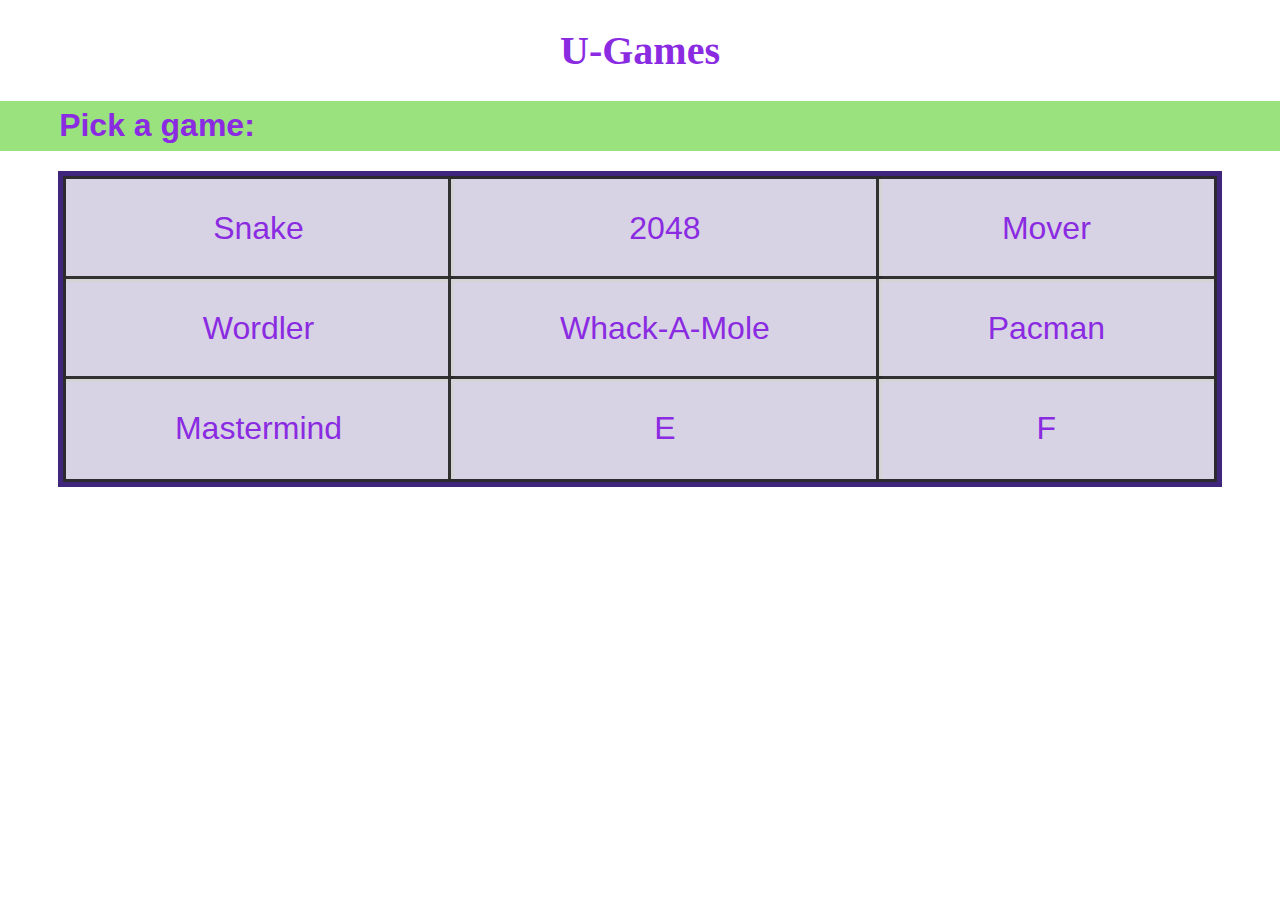
<file: index.html>
<!DOCTYPE html>
<html lang="en">
<head>
    <meta charset="UTF-8">
    <meta http-equiv="X-UA-Compatible" content="IE=edge">
    <meta name="viewport" content="width=device-width, initial-scale=1.0">
    <title>UGames</title>
    <link rel="stylesheet" href="./CSS/styles.css">
</head>
<body>
    <center><div><h1>U-Games</h1></div></center>
    <div class="text1"><p>
        Pick a game:
    </p></div>

    <div class="grid-container">
        <div class="grid-item"><a class="btn" href="snake.html">Snake</a></div>
        <div class="grid-item"><a class="btn" href="2048 Game/index.html">2048</a></div>
        <div class="grid-item"><a class="btn" href="mover.html">Mover</a></div>
        <div class="grid-item"><a class="btn" href="wordle.html">Wordler</a></div>
        <div class="grid-item"><a class="btn" href="WhackAMole/WhackAMole.html">Whack-A-Mole</a></div>
        <div class="grid-item"><a class="btn" href="Pacman/index.html">Pacman</a></div>
        <div class="grid-item"><a class="btn" href="mastermind.html">Mastermind</a></div>
        <div class="grid-item"><a class="btn" href="mover.html">E</a></div>
        <div class="grid-item"><a class="btn" href="mover.html">F</a></div>
      </div>
      
</body>
</html>
</file>
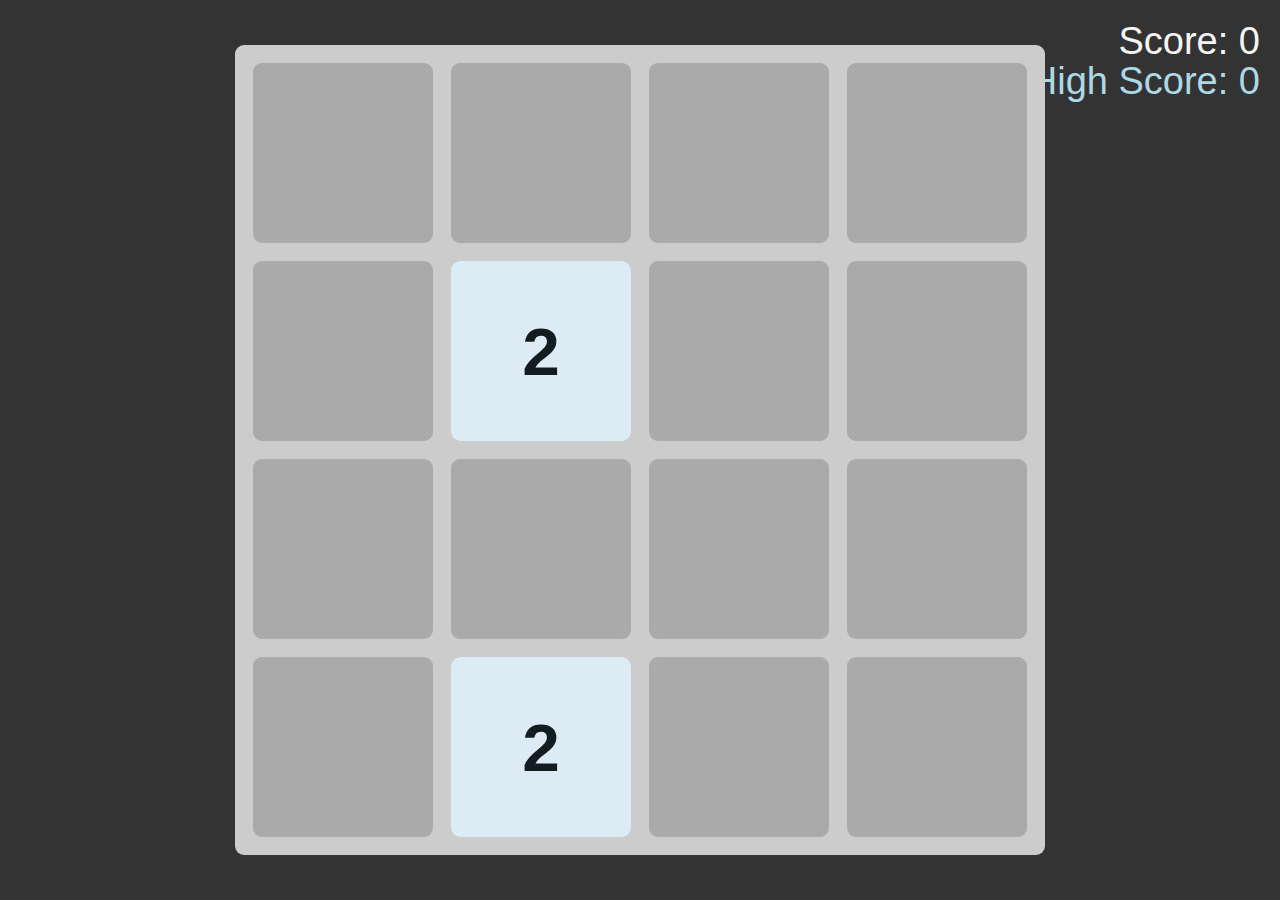
<file: 2048 Game/index.html>
<!DOCTYPE html>
<html lang="en">
<head>
    <meta charset="UTF-8">
    <meta http-equiv="X-UA-Compatible" content="IE=edge">
    <meta name="viewport" content="width=device-width, initial-scale=1.0">
    <title>Document</title>
    <link rel="stylesheet" href="styles.css">
    <script src="script.js" type="module"></script>
</head>
<body>
    <div id="scoreboard" style="position: absolute; top: 20px; right: 20px; font-size: 38px; color: whitesmoke;">
        Score: <span id="score">0</span>
    </div>
    <div id="high-score-board" style="position: absolute; top: 60px; right: 20px; font-size: 38px; color: lightblue;">
        High Score: <span id="high-score">0</span>
    </div>
    <div id="game-board"></div>
</body>
</html>
</file>
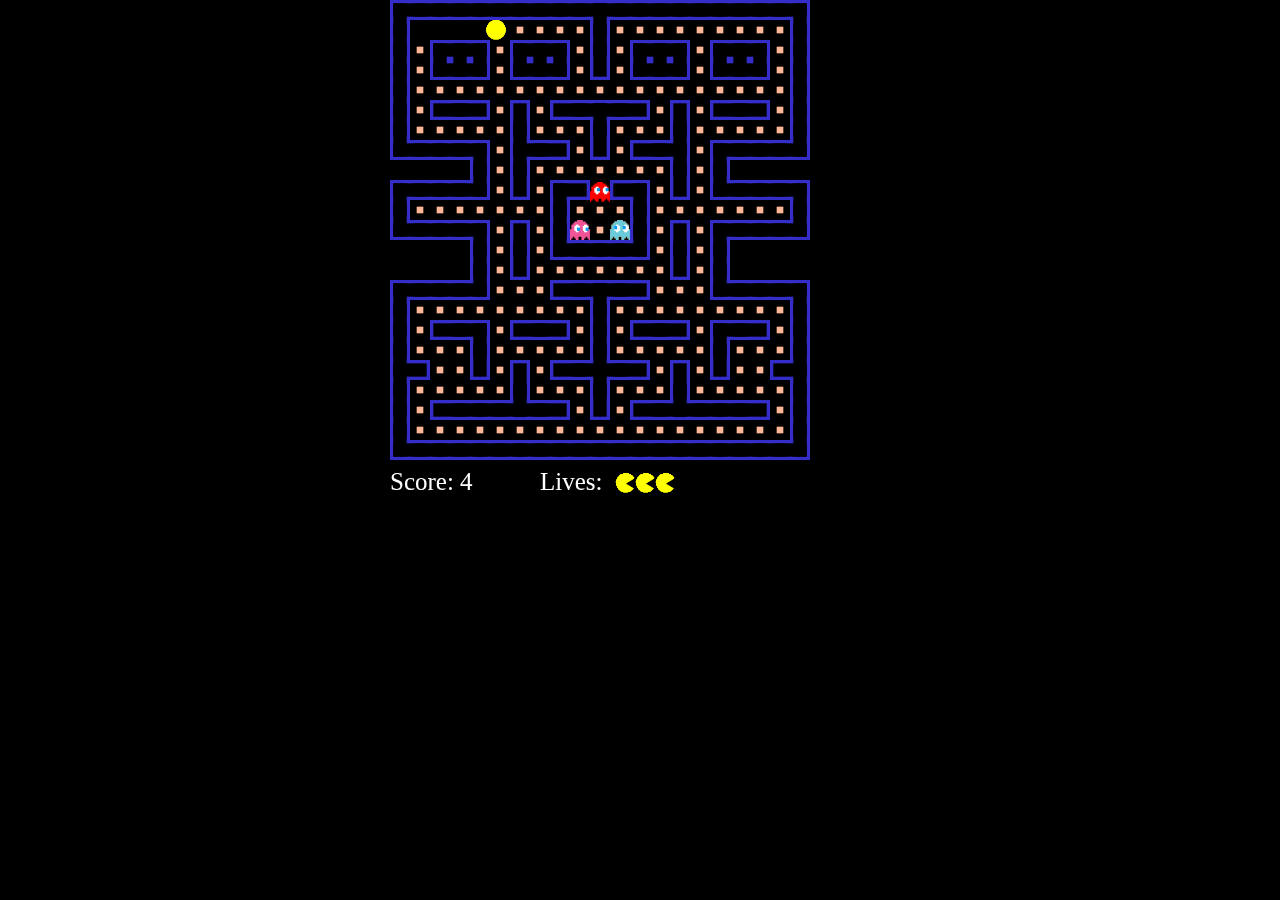
<file: Pacman/index.html>
<!DOCTYPE html>
<html lang="en">

<head>
    <meta charset="UTF-8">
    <meta http-equiv="X-UA-Compatible" content="IE=edge">
    <meta name="viewport" content="width=device-width, initial-scale=1.0">
    <title>Pacman</title>
</head>

<body style="text-align:center; margin: 0px; background-color: black; overflow-y: hidden; overflow-x: hidden;">
    
    <canvas id="canvas" width="500" height="500" ></canvas>

    <div style="display:none;">
        <img id="animation" src="animations.gif" width="140" height="20">
        <img id="ghosts" src="ghost.png" width="140" height="20">
    </div>
    <script src="ghost.js"></script>
    <script src="pacman.js"></script>
    <script src="game.js"></script>
</body>

</html>
</file>
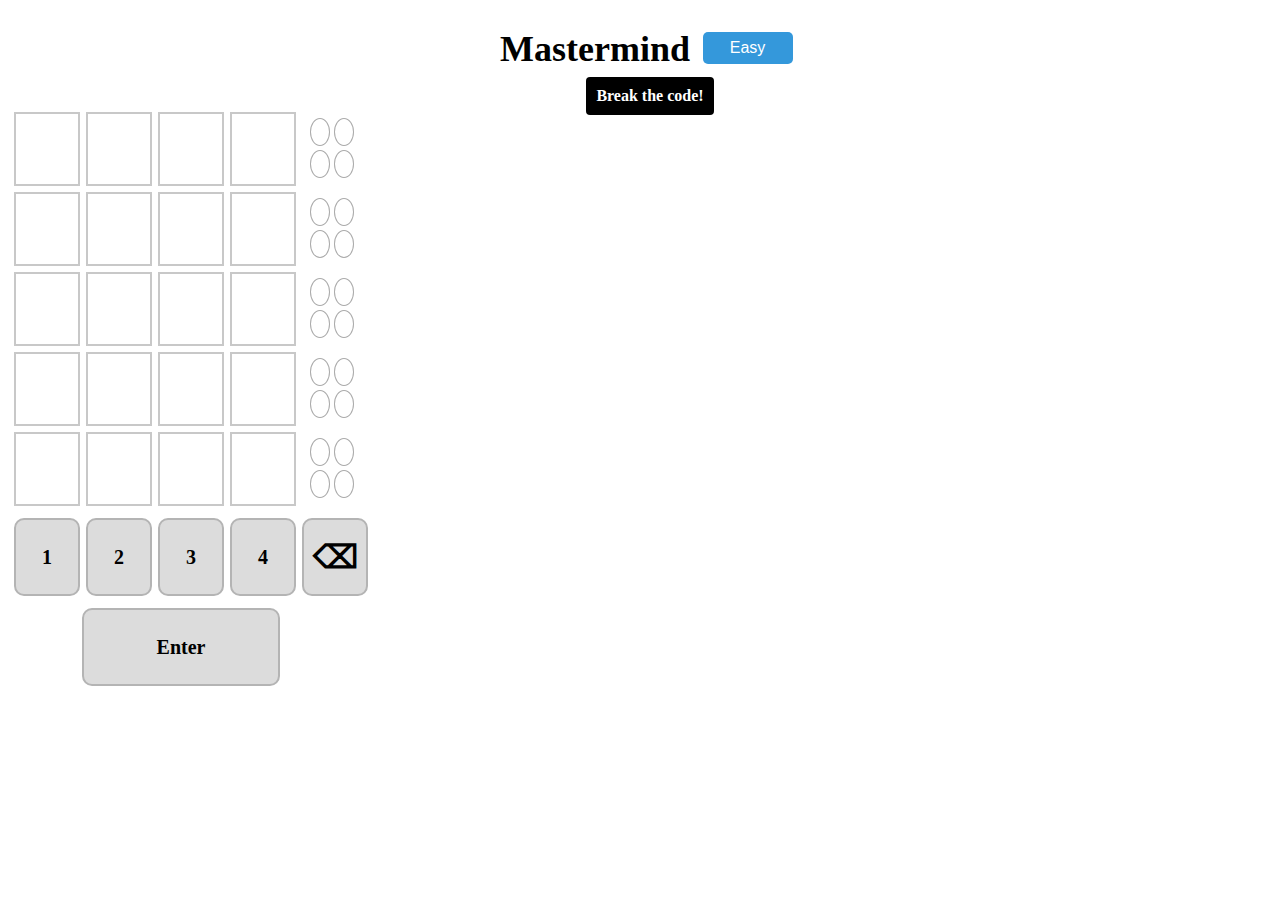
<file: mastermind.html>
<!DOCTYPE html>
<html lang="en">
<head>
    <meta charset="UTF-8">
    <meta name="viewport" content="width=device-width, initial-scale=1.0">
    <title>Mastermind</title>
    <link href="https://cdn.jsdelivr.net/npm/bootstrap@5.1.3/dist/css/bootstrap.min.css" rel="stylesheet" integrity="sha384-1BmE4kWBq78iYhFldvKuhfTAU6auU8tT94WrHftjDbrCEXSU1oBoqyl2QvZ6jIW3" crossorigin="anonymous">
</head>

<script>
    let gameOver = false;
    let currentGuessNum = 1;
    let currentSquare = 1;
    let currentEntry = "";
    let codeLength = 4;
    let numGuesses = 5;
    var difficulty = 0; //Default is Easy, 1=Medium, 2=Hard

    setWinCode();

    //Respond to physical keyboard key press
    function wordle() {
        document.onkeydown = function (e) {
            e = e || window.event;
            // console.log("FROM PHYSICAL KEYBOARD: " + e.keyCode);
            registerKeyPress(e.keyCode);
        };
        
        // var currentTile = document.getElementById("pegs1-1");
        // currentTile.style.backgroundColor = "red";
        // currentTile = document.getElementById("pegs1-2");
        // currentTile.style.backgroundColor = "yellow";
        // currentTile = document.getElementById("pegs1-3");
        // currentTile.style.backgroundColor = "green";
        // currentTile = document.getElementById("pegs1-4");
        // currentTile.style.backgroundColor = "blue";

        var message = "Break the code!";
        showPopup(message, 'black');
        // var popup = document.getElementById("myPopup");
        // popup.style.visibility = 'visible';
    }

    //Respond to virtual keyboard key press
    function keyboard(input) {
        var keyValue = input;
        if(input == 'enter') keyValue = 13;
        else if(input == 'delete') keyValue = 8;
        // else keyValue = input.charCodeAt(0)-32;

        // console.log("FROM VIRTUAL KEYBOARD: " + letter + " " + keyValue);
        registerKeyPress(keyValue);
    }

    //React to a key press (physical or virtual)
    function registerKeyPress(keyNum) {
        console.log("PROCESSING KEY: " + keyNum + " is game over: " + gameOver);
        //Enter a letter
        if(!gameOver) {
            if(keyNum >= 49 && keyNum <= 52) {
                // hidepopup();
                addNumberToCurrentGuess(keyNum);
                deactivateLevelDropDown();
            }
            //Remove a number
            if(keyNum == 8) {
                deleteLastNumber();
            }
            //Submit code guess
            if(keyNum == 13) {
                if(currentEntry.length == codeLength)
                    submitCurrentGuess();
                else {
                    var message = "Not a valid guess";
                    showPopup(message, 'red');
                    console.log("NOT VALID: " + currentEntry);
                }
                // else {
                //     var message = "Not enough numbers";
                //     // document.getElementById("alert").innerHTML = "Not enough numbers " + winCode;
                //     showPopup(message, 'red');
                //     console.log("NOT ENOUGH NUMBERS");
                // }
            }
        }
        else {
            // document.getElementById("alert").innerHTML = "REPLAY";
            if(keyNum == 13)  //187 is the old replay value using the + character
                resetGame();
        }
    }

    function setWinCode() {
        if(difficulty == 0)
            setWinCode_Easy();
        if(difficulty == 1)
            setWinCode_Medium();
        if(difficulty == 2)
            setWinCode_Hard();
    }

    //Easy level uses only the numbers 1,2,3,4 with NO repeats
    function setWinCode_Easy() {
        var codeNums = ['1','2','3','4'];
        /* Randomize array in-place using Durstenfeld shuffle algorithm */
        for (var i = codeNums.length - 1; i > 0; i--) {
            var j = Math.floor(Math.random() * (i + 1));
            var temp = codeNums[i];
            codeNums[i] = codeNums[j];
            codeNums[j] = temp;
        }

        winCode = codeNums.join('');
        console.log("winCode_Easy = " + winCode);
    }

    //Medium level can have repeated digits, but only 3
    function setWinCode_Medium() {
        winCode = "";
        var count = 0;
        while(winCode.length < 4 && count < 100) {
            count++;
            var num = Math.floor(Math.random()*codeLength) + 1;
            if(!winCodeAlreadyHasTwoOfThese(num))
                winCode += num;
            // console.log("num = " + num + " winCode = " + winCode);
        }
        console.log("winCode_Medium = " + winCode);
    }

    //Hard level can be any possible combination of the numbers 1,2,3,4 with any number of repeats
    function setWinCode_Hard() {
        winCode = "";
        for(var i=0; i < codeLength; i++) {
            var num = Math.floor(Math.random()*codeLength) + 1;
            winCode += num;
        }
        console.log("winCode_Hard = " + winCode);
    }

    function winCodeAlreadyHasTwoOfThese(num) {
        var count = 0;
        for(var i = 0; i < winCode.length; i++)
            if(Number(winCode.substring(i, i+1)) == num)
                count++;
        console.log("Check for two: " + winCode + " " + count);
        return count >= 2;
    }

    function setCurrentSquareValueBasedOnOpenSquares() {
        //THIS NEW WAY ALLOWS FOR THE FACT THAT SOME SQUARE CAN BE EMPTY IN THE MIDDLE OF THE CURRENT GUESS
        if(document.getElementById(currentGuessNum + "-1").innerHTML == "")
            currentSquare = 1;
        else if(document.getElementById(currentGuessNum + "-2").innerHTML == "")
            currentSquare = 2;
        else if(document.getElementById(currentGuessNum + "-3").innerHTML == "")
            currentSquare = 3;
        else if(document.getElementById(currentGuessNum + "-4").innerHTML == "")
            currentSquare = 4;
    }
    
    function addNumberToCurrentGuess(keyNum) {
        // document.getElementById("alert").innerHTML = "";
        hidePopup();
        var currentSlot = document.getElementById(currentGuessNum + "-" + currentSquare);
        
        if(currentSlot.innerHTML == "") {
            currentSlot.innerHTML = String.fromCharCode(keyNum);
            currentSlot.style.borderColor = "#565758";
            currentSlot.style.color = "#aaa";
            setCurrentEntryValueFromTileCurrentRowValues()
            console.log("ADDING: " + String.fromCharCode(keyNum) + " currentEntry = " + currentEntry);
        }

        setCurrentSquareValueBasedOnOpenSquares();
    }

    // This function is called when a square is pressed to update the value by pressing on the tiles themselves
    function setNextNumberOnTile(tileId) {
       var row = tileId.substring(0, 1);
       if(row == currentGuessNum) {
           hidePopup();
           deactivateLevelDropDown();

           var currentTile = document.getElementById(tileId);
           currentTile.style.borderColor = "#565758";
           currentTile.style.color = "#aaa";
           var currentNumOnTile = currentTile.innerHTML;
           if(currentNumOnTile == "")
               currentTile.innerHTML = "1";
           else {
               var currentNum = Number(currentNumOnTile);
               currentNum++;
               if(currentNum > 4) {
                   currentTile.innerHTML = "";
                   currentTile.style.borderColor = "rgb(200,200,200)";
               }
               else
                   currentTile.innerHTML = currentNum;
           }
           setCurrentEntryValueFromTileCurrentRowValues();
           setCurrentSquareValueBasedOnOpenSquares();
       }
   }

    function deleteLastNumber() {
        hidePopup();
        //THIS NEW WAY ALLOWS FOR THE FACT THAT SOME SQUARE CAN BE EMPTY IN THE MIDDLE OF THE CURRENT GUESS
        var deleteWasMade = false;
        if(document.getElementById(currentGuessNum + "-4").innerHTML != "") {
            document.getElementById(currentGuessNum + "-4").innerHTML = "";
            document.getElementById(currentGuessNum + "-4").style.borderColor = "rgb(200, 200, 200)";
            deleteWasMade = true;
        }
        else if(document.getElementById(currentGuessNum + "-3").innerHTML != "") {
            document.getElementById(currentGuessNum + "-3").innerHTML = "";
            document.getElementById(currentGuessNum + "-3").style.borderColor = "rgb(200, 200, 200)";
            deleteWasMade = true;
        }
        else if(document.getElementById(currentGuessNum + "-2").innerHTML != "") {
            document.getElementById(currentGuessNum + "-2").innerHTML = "";
            document.getElementById(currentGuessNum + "-2").style.borderColor = "rgb(200, 200, 200)";
            deleteWasMade = true;
        }
        else if(document.getElementById(currentGuessNum + "-1").innerHTML != "") {
            document.getElementById(currentGuessNum + "-1").innerHTML = "";
            document.getElementById(currentGuessNum + "-1").style.borderColor = "rgb(200, 200, 200)";
            deleteWasMade = true;
        }
        if(deleteWasMade)
            currentEntry = currentEntry.slice(0, -1);
        
        setCurrentSquareValueBasedOnOpenSquares();
    }

    //precondition: currentEntry.length == codeLength
    function submitCurrentGuess() {
        // document.getElementById("alert").innerHTML = "";
        updateTileColors(currentEntry, currentGuessNum);
        updatePegColors(currentEntry, currentGuessNum);
        //updateKeyboardColors();
        console.log("SUBMITTING GUESS");
        //check for game over
        checkWin();
        checkLose();
        if(!gameOver) {
            //prepare for next word
            currentGuessNum++;
            currentSquare = 1;
            currentEntry = "";
        }
    }

    function isValidGuess() {
        return true;
    }
    
    function checkWin() {
        if(currentEntry == winCode) {
            var message = "Excellent!"
            if(currentGuessNum == 1) message = "Genius!";
            else if(currentGuessNum == 2) message = "Magnificent!";
            else if(currentGuessNum == 3) message = "Impressive!";
            else if(currentGuessNum == 4) message = "Splendid!";
            else if(currentGuessNum == 5) message = "Great!";
            else message = "Phew!";
            // document.getElementById("alert").innerHTML = '+ to play again';
            gameOver = true;
            showPlayAgainButton();
            setWinColors();
            showPopup(message, 'green');
        }
    }

    function checkLose() {
        if(!gameOver && currentGuessNum >= numGuesses) {
            // var message = "You lose! The number was <em>" + winCode + "</em>";
            var message = "The code was: " + winCode;
            gameOver = true;
            showPlayAgainButton();
            setLoseColors();
            showPopup(message, 'red');
        }
    }
    
    function updateTileColors(currentEntry, currentGuessNum) {
        for(var i = 1; i <= 4; i++) {

            var currentTile = document.getElementById(currentGuessNum + "-" + i);

            //Assign default colors
            // var fillColor = "white";
            var borderColor = "black";
            var textColor = "black";
            
            //Paint the identified colors
            // currentTile.style.backgroundColor = fillColor;
            currentTile.style.borderColor = borderColor;
            currentTile.style.color = textColor;
        }
    }

    function setWinColors() {
        for(var i = 1; i <= 4; i++) {

            var currentTile = document.getElementById(currentGuessNum + "-" + i);

            //Assign default colors
            var fillColor = "green";
            var borderColor = "#aaa";
            var textColor = "white";
            
            //Paint the identified colors
            currentTile.style.backgroundColor = fillColor;
            currentTile.style.borderColor = borderColor;
            currentTile.style.color = textColor;
        }
    }

    function setLoseColors() {
        for(var i = 1; i <= 4; i++) {

            var currentTile = document.getElementById(currentGuessNum + "-" + i);

            //Assign default colors
            var fillColor = "red";
            var borderColor = "#aaa";
            var textColor = "white";
            
            //Paint the identified colors
            currentTile.style.backgroundColor = fillColor;
            currentTile.style.borderColor = borderColor;
            currentTile.style.color = textColor;
        }
    }

    function updatePegColors(currentEntry, currentGuessNum) {
        var colorCodes = getGuessAsColorCodes(currentEntry);
        console.log("USING CODE FOR PEGS: " + colorCodes);
        for(var i = 0; i < colorCodes.length; i++) {
            var currentSquare = colorCodes.substring(i, i+1);
            var currentTile = document.getElementById("pegs" + currentGuessNum + "-" + (i+1));

            //Assign default colors
            var fillColor = "#fff";
            var borderColor = "#aaa";

            //Determine peg colora
            if(currentSquare == 'A') { //correct location
                fillColor = "green";
            }
            else if(currentSquare == 'B') { //right number, wrong location
                fillColor = "red";
            }

            //Paint the identified colors
            currentTile.style.backgroundColor = fillColor;
            // currentTile.style.border = borderColor;
        }
    }
    
    function getGuessAsColorCodes(guess)
    {
      var win = winCode;
      //Identify GREEN locations with "*"
      for(var i=0; i < guess.length; i++)
         if(guess.charAt(i) == win.charAt(i)) {
            guess = guess.substring(0, i) + "A" + guess.substring(i+1);
            win = win.substring(0, i) + "A" + win.substring(i+1);
         }
      
      //Identify GOLD locations with "+"
      for(var i=0; i < guess.length; i++) {
         if(guess.charAt(i) != 'A') {// && guess.charAt(i) != '+') {
            var index = win.indexOf(guess.charAt(i));
            if(index >= 0) {
               guess = guess.substring(0, i) + "B" + guess.substring(i+1);            
               win = win.substring(0, index) + "B" + win.substring(index+1);
            }
         }
      }
      
      var codeForPegs = "";
      for(var i = 0; i < guess.length; i++)
        if(guess.charAt(i) == 'A' || guess.charAt(i) == 'B')
            codeForPegs += guess.charAt(i);
      
      var sorted = codeForPegs.split('').sort().join('');
      
      console.log("CURRENT VALUES: " + guess + " " + win + " " + codeForPegs + " " + sorted);
      
      return sorted;   
   }

   function showPlayAgainButton() {
       var enterButton = document.getElementById("enter-key");
       enterButton.innerHTML = "Play Again";
       enterButton.style.backgroundColor = "#3498DB"
       enterButton.style.color = "#fff"
   }

   function showEnterButton() {
       var enterButton = document.getElementById("enter-key");
       enterButton.innerHTML = "Enter";
       enterButton.style.backgroundColor = "rgb(220, 220, 220)";
       enterButton.style.color = "#000";
   }

   function setCurrentEntryValueFromTileCurrentRowValues() {
       var firstTileNum = document.getElementById(currentGuessNum + "-1").innerHTML;
       var secondTileNum = document.getElementById(currentGuessNum + "-2").innerHTML;
       var thirdTileNum = document.getElementById(currentGuessNum + "-3").innerHTML;
       var fourthTileNum = document.getElementById(currentGuessNum + "-4").innerHTML;
       currentEntry = firstTileNum + secondTileNum + thirdTileNum + fourthTileNum;
       console.log("ENTRY AFTER PRESS IS: " + currentEntry);
   }

   function resetGame()
   {
        gameOver = false;
        // random = Math.round(Math.random()*(words.length-1));
        // winCode = words[random].toUpperCase();
        setWinCode();
        currentGuessNum = 1;
        currentSquare = 1;
        currentEntry = "";

        // hidePopup();
        // document.getElementById("alert").innerHTML = "Welcome to Mastermind";

        //Assign default colors
        // var fillColor = "#fff";
        var fillColor = "white";
        var borderColor = "rgb(200,200,200)";
        var textColor = "black";

        //reset the board tiles
        for(var r = 1; r <= numGuesses; r++) {
            for(var c = 1; c <= codeLength; c++) {

                var currentTile = document.getElementById(r + "-" + c);
                
                //Paint the identified colors
                currentTile.innerHTML = "";
                currentTile.style.backgroundColor = fillColor;
                currentTile.style.borderStyle = "solid";
                currentTile.style.borderWidth = "2px";
                currentTile.style.borderColor = borderColor;
                currentTile.style.color = textColor;
            }
            for(var peg = 1; peg <= 4; peg++) {
                var currentPeg = document.getElementById("pegs" + r + "-" + peg);
                currentPeg.style.backgroundColor = "#fff";
            }
        }

        //reset keyboard colors
        var keys = document.getElementsByClassName("letters");

        for(var i=0; i< keys.length; i++){
            keys[i].style.color = "black";
            keys[i].style.backgroundColor = "rgb(220,220,220)";
            keys[i].style.borderColor = "rgb(220,220,220)";
        }

       showEnterButton();

       activateLevelDropDown();

       var message = "Break the code!";
       showPopup(message, 'black');
    }

    function activateLevelDropDown() {
        document.getElementById("levelButton").disabled = false;
        document.getElementById("levelButton").style.backgroundColor = "#3498DB";
    }
    
    function deactivateLevelDropDown() {
        document.getElementById("levelButton").disabled = true;
        document.getElementById("levelButton").style.backgroundColor = "#aaa";
    }

    /* When the user clicks on the button,
    toggle between hiding and showing the dropdown content */
    function levelSelection() {
        console.log("LEVEL SELECTION");
        document.getElementById("myDropdown").classList.toggle("show");
    }

    // Close the dropdown menu if the user clicks outside of it
    window.onclick = function(event) {
        if (!event.target.matches('.dropbtn')) {
            var dropdown = document.getElementById("myDropdown");
            if (dropdown.classList.contains('show'))
                dropdown.classList.remove('show');
        }
    }

    function setLevelToEasy() {
        document.getElementById("levelButton").innerHTML = "Easy";
        difficulty = 0;
        setWinCode();
    }

    function setLevelToMedium() {
        document.getElementById("levelButton").innerHTML = "Medium";
        difficulty = 1;
        setWinCode();
    }

    function setLevelToHard() {
        document.getElementById("levelButton").innerHTML = "Hard";
        difficulty = 2;
        setWinCode();
    }

    function showPopup(message, color) {
        var popup = document.getElementById("myPopup");
        popup.innerHTML = message;
        popup.style.visibility = 'visible';
        popup.style.backgroundColor = color;
        // popup.classList.toggle('show'); explore a fade
    }

    function hidePopup() {
        var popup = document.getElementById("myPopup");
        popup.innerHTML = "";
        popup.style.visibility = 'hidden';
    }

</script>

<body onload="wordle()">

    <div class="title-container">
        <h1 id="title">Mastermind</h1>
        
        
        <div class="dropdown">
            <button onclick="levelSelection()" class="dropbtn" id="levelButton">Easy</button>
            <div id="myDropdown" class="dropdown-content">
                <a onclick="setLevelToEasy()">Easy</a>
                <a onclick="setLevelToMedium()">Medium</a>
                <a onclick="setLevelToHard()">Hard</a>
            </div>
        </div>

    </div>


    <div class="center popup">
        <div class="popuptext" id="myPopup">Mastermind!</div>
    </div>

    <div class="container d-flex justify-content-center mt-3">
        <table>
            <tr>
                <td id="1-1" onclick="setNextNumberOnTile('1-1')"></td>
                <td id="1-2" onclick="setNextNumberOnTile('1-2')"></td>
                <td id="1-3" onclick="setNextNumberOnTile('1-3')"></td>
                <td id="1-4" onclick="setNextNumberOnTile('1-4')"></td>
                <td id="pegbox"
                    <div class="peg-container">
                        <div class="peg" id="pegs1-1"></div>
                        <div class="peg" id="pegs1-2"></div>
                        <div class="peg" id="pegs1-3"></div>
                        <div class="peg" id="pegs1-4"></div>
                    </div>
                </td>
            </tr>
            <tr class="m-2">
                <td id="2-1" onclick="setNextNumberOnTile('2-1')"></td>
                <td id="2-2" onclick="setNextNumberOnTile('2-2')"></td>
                <td id="2-3" onclick="setNextNumberOnTile('2-3')"></td>
                <td id="2-4" onclick="setNextNumberOnTile('2-4')"></td>
                <td id="pegbox"
                    <div class="peg-container">
                        <div class="peg" id="pegs2-1"></div>
                        <div class="peg" id="pegs2-2"></div>
                        <div class="peg" id="pegs2-3"></div>
                        <div class="peg" id="pegs2-4"></div>
                    </div>
                </td>
            </tr>
            <tr class="m-2">
                <td id="3-1" onclick="setNextNumberOnTile('3-1')"></td>
                <td id="3-2" onclick="setNextNumberOnTile('3-2')"></td>
                <td id="3-3" onclick="setNextNumberOnTile('3-3')"></td>
                <td id="3-4" onclick="setNextNumberOnTile('3-4')"></td>
                <td id="pegbox"
                    <div class="peg-container">
                        <div class="peg" id="pegs3-1"></div>
                        <div class="peg" id="pegs3-2"></div>
                        <div class="peg" id="pegs3-3"></div>
                        <div class="peg" id="pegs3-4"></div>
                    </div>
                </td>
            </tr>
            <tr class="m-2">
                <td id="4-1" onclick="setNextNumberOnTile('4-1')"></td>
                <td id="4-2" onclick="setNextNumberOnTile('4-2')"></td>
                <td id="4-3" onclick="setNextNumberOnTile('4-3')"></td>
                <td id="4-4" onclick="setNextNumberOnTile('4-4')"></td>
                <td id="pegbox"
                    <div class="peg-container">
                        <div class="peg" id="pegs4-1"></div>
                        <div class="peg" id="pegs4-2"></div>
                        <div class="peg" id="pegs4-3"></div>
                        <div class="peg" id="pegs4-4"></div>
                    </div>
                </td>
                </tr>
            <tr class="m-2">
                <td id="5-1" onclick="setNextNumberOnTile('5-1')"></td>
                <td id="5-2" onclick="setNextNumberOnTile('5-2')"></td>
                <td id="5-3" onclick="setNextNumberOnTile('5-3')"></td>
                <td id="5-4" onclick="setNextNumberOnTile('5-4')"></td>
                <td id="pegbox"
                    <div class="peg-container">
                        <div class="peg" id="pegs5-1"></div>
                        <div class="peg" id="pegs5-2"></div>
                        <div class="peg" id="pegs5-3"></div>
                        <div class="peg" id="pegs5-4"></div>
                    </div>
                </td>
            </tr>
        </table>
    </div>
    <div class="container d-flex justify-content-center mt-3">
        <table>
            <tr>
                <td class="keyboard-key number-key" id="1" onclick="keyboard('49')">1</td>
                <td class="keyboard-key number-key" id="2" onclick="keyboard('50')">2</td>
                <td class="keyboard-key number-key" id="3" onclick="keyboard('51')">3</td>
                <td class="keyboard-key number-key" id="4" onclick="keyboard('52')">4</td>
                <td class="keyboard-key" id="delete-key" onclick="keyboard('delete')">&#x232B;</td>
            </tr>
        </table>
    </div>
    <div class="container d-flex justify-content-center">
        <table>
            <tr>
                <td class="keyboard-key" id="spacer-key"></td>
                <td class="keyboard-key" id="enter-key" onclick="keyboard('enter')">Enter</td>
<!--                 <td class="keyboard-key" id="enter-key" onclick="keyboard('enter')">&#9166</td> -->
                <td class="keyboard-key" id="spacer-key"></td>
            </tr>
        </table>
    </div>
<!--  A MESSAGE FIELD THAT WAS ELIMINATED IN LIEU OF THE POPUP MESSAGE    -->
<!--     <p class="text-center mt-3" id="alert">Welcome to Mastermind</p> -->
<!--     <div class="container d-flex justify-content-center"> -->
<!--         <table> -->
<!--             <tr> -->
<!--                 <td class="keyboard-key" id="play-again" onclick="keyboard('187')">Play Again</td> -->
<!--             </tr> -->
<!--         </table> -->
<!--     </div> -->


</body>
</html>

<style>
    html {
        overflow-x: hidden;
        -webkit-user-select: none;        
        -moz-user-select: none;
        -ms-user-select: none;
        user-select: none;
    }
    h1 {
        font-size: 36px;
        font-weight: bold!important;
    }
    .title-container {
        display: flex;
        flex-direction: row;
        flex-wrap: nowrap;
        justify-content: center;
        align-items: center;
        text-align: center;
    }
    #title {
        flex-basis: 215px; /* for centering */
        margin-top: 20px;
        margin-bottom: 16px;
        font-family: serif
    }
    #navbar {
        background-color: #fff;
        border-bottom:1px solid #000;
    }
    a {
        color: #110e01!important;
    }
    body {
        background-color: #fff
    }
    table {
        border-collapse: separate;
        border-spacing: 6px;
    }
    td {
        width: 60px;
        height: 60px;
        border: 2px solid rgb(200, 200, 200);
        color: black;
        text-align: center;
        font-weight: bold;
        font-size: 30px;
    }
    
    p {
        font-size: 20px;
        font-weight: bold;
        color: #ff0000;
    }
    
    .peg {
/*         height: 20px; */
/*         width: 20px; */
        border-radius: 50%;
/*         background-color: green; */
        border: 1px solid #aaa;
    }
    
    .peg-container {
        display:grid;
        grid-template-columns: 20px 20px;
        grid-row: 20px 20px;
        grid-column-gap: 4px;
        grid-row-gap: 4px;
        padding: 6px 4px 8px 8px;
        border-width: 0px;
    }
    
    .keyboard-key {
        width: 60px;
        height: 72px;
        background-color: rgb(220, 220, 220);
        border-radius: 10px;
        border: 2px solid rgb(180, 180, 180);
        color: #000;
        text-align: center;
        font-weight: bold;
        font-size: 20px;
    }
    
/*     #play-again { */
/*         width: 180px; */
/*         padding: 18px 0px; */
/*         display: none; */
/*     } */

    #enter-key {
        width: 192px;
    }

    #delete-key {
        font-size: 32px;
    }
    
    #spacer-key {
        border: none;
        background-color: #fff;
    }


 /* Level Selection Stuff */
    /* Dropdown Button */
    .dropbtn {
        width: 90px;
        height: 32px;
        background-color: #3498DB;
        color: white;
        /* padding: 0px 6px 5px 0x; */
        font-size: 16px;
        border: none;
        cursor: pointer;
        border-radius: 5px;
        margin-top: 2px;
    }
    
    /* Dropdown button on hover & focus */
    .dropbtn:hover, .dropbtn:focus {
        background-color: #2980B9;
    }
    
    /* The container <div> - needed to position the dropdown content */
    .dropdown {
        position: relative;
        display: inline-block;
    }
    
    /* Dropdown Content (Hidden by Default) */
    .dropdown-content {
        display: none;
        position: absolute;
        background-color: #f1f1f1;
        /* min-width: 80px; */
        width: 82px;
        box-shadow: 0px 8px 16px 0px rgba(0,0,0,0.2);
        z-index: 1;
        margin-left: 4px;
        text-align: center;
    }
    
    /* Links inside the dropdown */
    .dropdown-content a {
        color: black;
        padding: 12px 16px;
        text-decoration: none;
        display: block;
    }
    
    /* Change color of dropdown links on hover */
    .dropdown-content a:hover {background-color: #ddd;}
    
    /* Show the dropdown menu (use JS to add this class to the .dropdown-content container when the user clicks on the dropdown button) */
    .show {display:block;}
    
    
/* popup stuff */
    .center {
        /* border: 5px solid; */
        margin: auto;
        width: 100px;
        padding: 10px;
    }
    .popup {
        width: 100%;
        display: flex;
        flex-direction: row;
        flex-wrap: wrap;
        justify-content: center;
        align-items: center;
        /* cursor: pointer; */
        -webkit-user-select: none;
        -moz-user-select: none;
        -ms-user-select: none;
        user-select: none;
    }
    /* The actual popup */
    .popup .popuptext {
        visibility: hidden;
        font-size: 16px;
        font-weight: 600;
/*         background-color: rgb(0, 0, 0); */
        background-color: red;
        color: #fff;
        /* text-align: center; */
        border-radius: 4px;
        padding: 10px 10px;
        position: absolute;
        z-index: 1;
        /* margin-top: 0px; */
    }
    /* Toggle this class - hide and show the popup */
    .popup .show {
        visibility: visible;
        -webkit-animation: fadeIn 1s;
        animation: fadeIn 2s;
    }
    /* Add animation (fade in the popup) */
    @-webkit-keyframes fadeIn {
        from {opacity: 0;} 
        to {opacity: 1;}
    }
    @keyframes fadeIn {
        from {opacity: 0;}
        to {opacity:1 ;}
    }
</style>
</file>
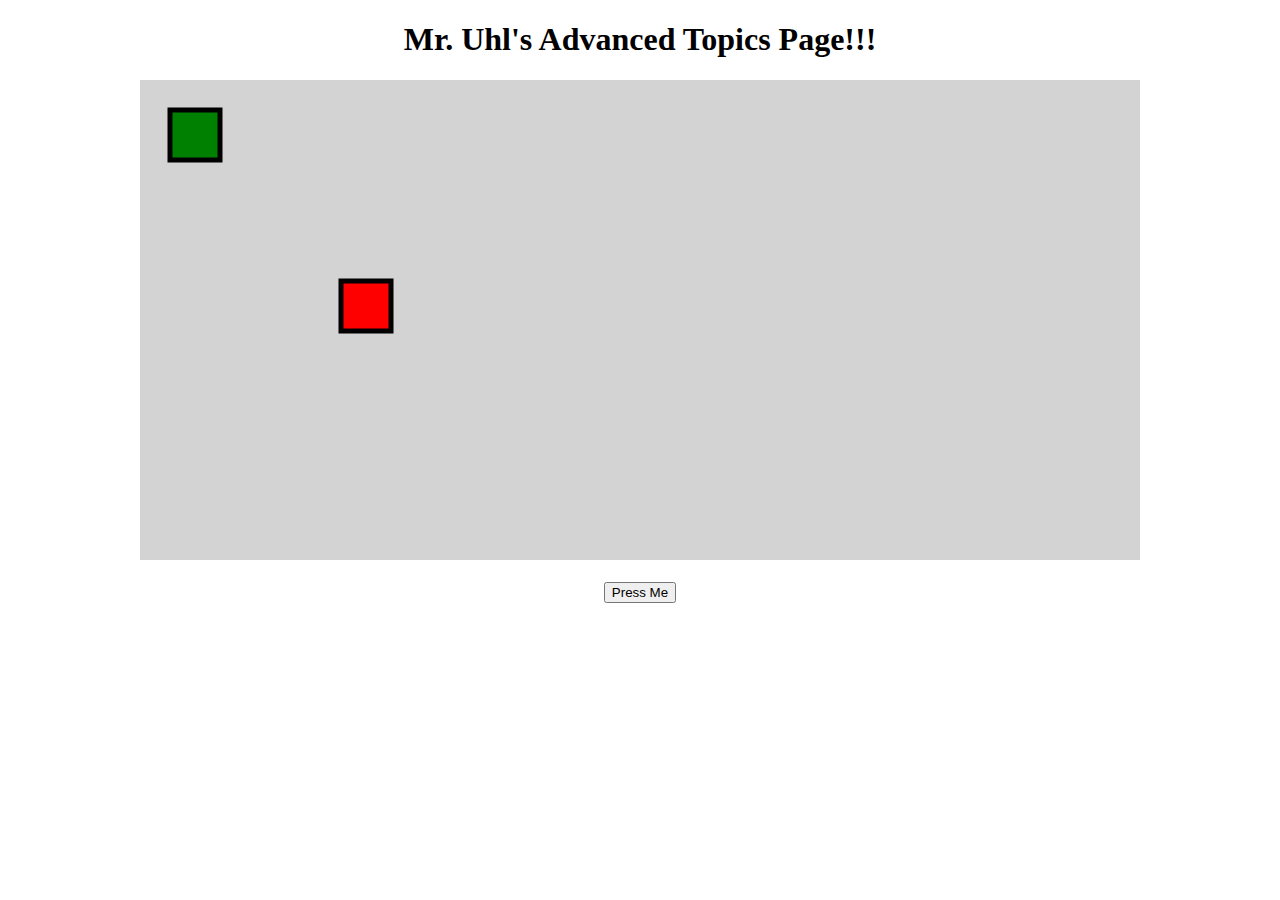
<file: mover.html>
<!DOCTYPE html>
<html lang="en">
<head>
    <meta charset="UTF-8">
    <meta name="viewport" content="width=device-width, initial-scale=1.0">
    <meta http-equiv="X-UA-Compatible" content="ie=edge">
    <title>Mover Game</title>
    <!-- <script type="text/javascript" src="uhltest.js"></script> -->
</head>
<body>
    <!-- <a href="wordle.html" target="_blank">Wordle Game</a>
    <a href="wordle.html" target="_blank">Wordle Game</a> -->

    <h1 style="text-align: center;">Mr. Uhl's Advanced Topics Page!!!</h1>
    <h1 style="text-align: center;"></h1>

    <div style="text-align: center">
        <canvas id="testCanvas" width="1000px" height="480px"></canvas>
        </canvas>
    </div>
    <!-- <canvas id="testCanvas" width="1200px" height="500px"></canvas> -->
    <script>
        class sprite{
            constructor(x, y, w, h, dx, dy, moveSpeed, color) {
                this.x = x;
                this.y = y;
                this.w = w;
                this.h = h;
                this.dx = dx;
                this.dy = dy;
                this.moveSpeed = moveSpeed;
                this.color = color;
                this.up = false;
                this.down = false;
                this.left = false;
                this.right = false;
            }
            update(){
                this.x+=this.dx;
                this.y+=this.dy;
            }
            draw(ctx){
                ctx.beginPath();
                ctx.fillStyle = this.color;
                ctx.rect(this.x, this.y, 50, 50);
                ctx.fill();
                ctx.closePath();
                ctx.beginPath();
                ctx.rect(this.x, this.y, 50, 50);
                ctx.strokeStyle = "black";
                ctx.lineWidth = 5;
                ctx.stroke();
                ctx.closePath();
            }
            moveFree(canvas){
                if(this.x < 0 || this.x > canvas.width-this.w)
                this.dx=-this.dx;
                if(this.y < 0 || this.y > canvas.height-this.h)
                this.dy=-this.dy;
            }
            moveKey(canvas){
                if(this.up) this.dy = -this.moveSpeed;
                else if(this.down) this.dy = this.moveSpeed;
                else this.dy = 0;
                if(this.left) this.dx = -this.moveSpeed;
                else if(this.right) this.dx = this.moveSpeed;
                else this.dx = 0;

                if(this.x < -this.w)
                    this.x = canvas.width;
                if(this.x > canvas.width)
                    this.x = -this.w;
                if(this.y < -this.h)
                    this.y = canvas.height;
                if(this.y > canvas.height)
                    this.y = -this.h;
            }
            keyPressed(key){
                if (key == 37) {
                    this.left = true;
                }else if (key == 39) {
                    this.right = true;
                }else if (key == 38) {
                    this.up = true;
                }else if (key == 40) {
                    this.down = true;
                }
            }
            keyReleased(key){
                if (key == 37) {
                    this.left = false;
                }else if (key == 39) {
                    this.right = false;
                }else if (key == 38) {
                    this.up = false;
                }else if (key == 40) {
                    this.down = false;
                }
            }
            
        }

        let canvas = document.getElementById("testCanvas");
        var ctx  = canvas.getContext("2d");
        setInterval(update, 1);

        //Free Mover
        var sprite1 = new sprite(30, 30, 50, 50, 1, 1, 1, "red");
        //Key Mover
        var sprite2 = new sprite(30, 30, 50, 50, 0, 0, 2, "green");
        
        function update() {
            sprite1.moveFree(canvas);
            
            sprite1.update();
            sprite2.moveKey(canvas);
            sprite2.update();
            
            ctx.clearRect(0, 0, canvas.width, canvas.height);
            ctx.fillStyle = "lightgray";
            ctx.fillRect(0, 0, canvas.width, canvas.height);
            sprite2.draw(ctx);
            sprite1.draw(ctx);
        }

        window.onkeydown = function(e) {
            var key = e.keyCode ? e.keyCode : e.which;
            sprite2.keyPressed(key);
        }
        window.onkeyup = function(e) {
            var key = e.keyCode ? e.keyCode : e.which;
            sprite2.keyReleased(key);
        }
        
    </script>

    <br>

    <div style="text-align: center;">
    <button onClick="javascript:alert('Imagine the possibilities!')">Press Me</button>
    </div>

</body>
</html>
</file>
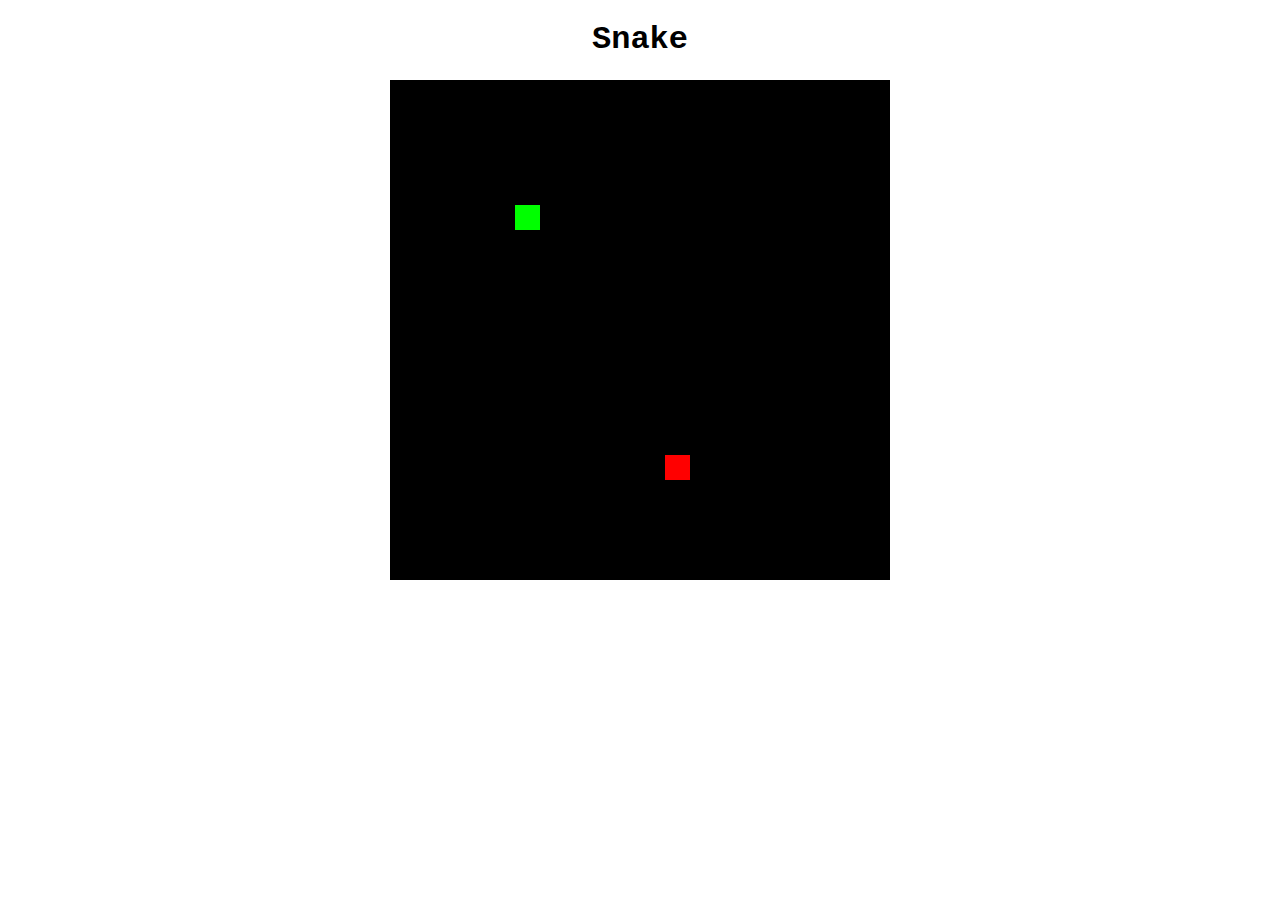
<file: snake.html>
<!DOCTYPE html>
<html lang="en">
<head>
    <meta charset="UTF-8">
    <meta http-equiv="X-UA-Compatible" content="IE=edge">
    <meta name="viewport" content="width=device-width, initial-scale=1.0">
    <title>Snake</title>
    <link rel="stylesheet" href="./CSS/snake.css">
    <!-- <script src="snake.js"></script> -->
</head>
<body>
    
<h1>Snake</h1>
<canvas id="board"></canvas>

<div id="gameOverScreen" style="display: none;">
    <h1>Game Over</h1>
    <p id="score"></p>
    <p>Press 'R' to restart</p>
  </div>
  
  <script src="snake.js"></script>
</body>
</html>
</file>
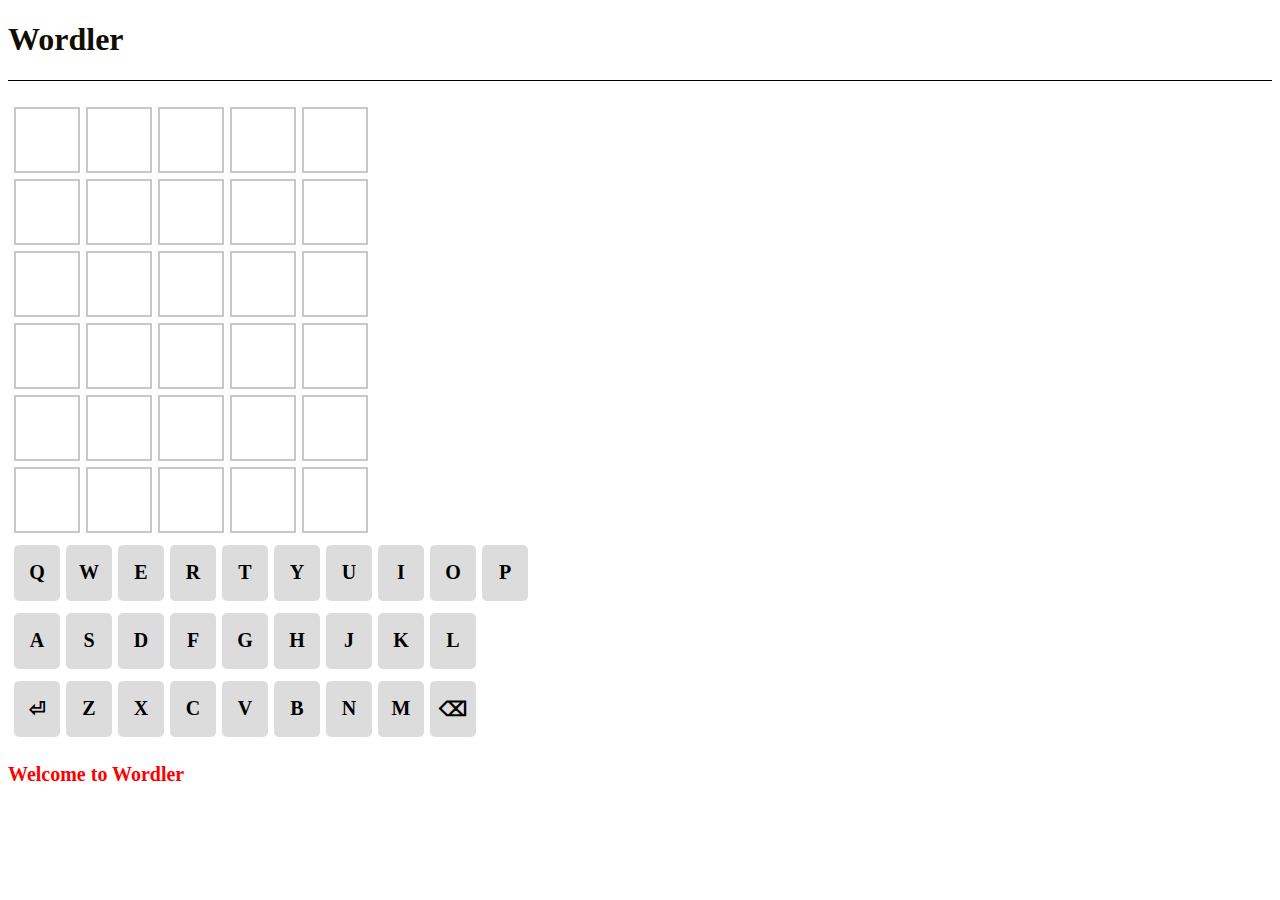
<file: wordle.html>
<!DOCTYPE html>
<html lang="en">
<head>
    <meta charset="UTF-8">
    <meta name="viewport" content="width=device-width, initial-scale=1.0">
    <title>Wordler</title>
    <link href="https://cdn.jsdelivr.net/npm/bootstrap@5.1.3/dist/css/bootstrap.min.css" rel="stylesheet" integrity="sha384-1BmE4kWBq78iYhFldvKuhfTAU6auU8tT94WrHftjDbrCEXSU1oBoqyl2QvZ6jIW3" crossorigin="anonymous">
</head>

<script>
    let words = ["tanks","piles","moths","poney","traps","hints","aback","abase","abate","abbey","abbot","abets","abhor","abide","abled","abler","ables","ablow","abode","abore","abort","about","above","abrim","abuse","abuts","abuzz","abyss","aches","achoo","acids","acidy","acing","acmes","acorn","acrid","acted","actor","acute","adage","adapt","added","adder","adept","adieu","adios","admin","admit","adobe","adobo","adopt","adore","adorn","adoze","adult","affix","afire","afoot","afore","afoul","after","again","agape","agate","agent","agile","aging","agism","agist","aglet","aglow","agony","agree","ahead","aided","aider","aides","ailed","aimed","aired","aisle","alarm","album","alert","algae","alibi","alien","align","alike","alive","alkyd","allay","alley","allot","allow","alloy","aloed","aloes","aloft","aloha","alone","along","aloof","aloud","alpha","altar","alter","altos","alums","alure","amass","amaze","amber","amble","amend","amino","amiss","amity","amnio","among","amour","amped","ample","amply","amuck","amuse","angel","anger","angle","angry","angst","anime","anise","ankle","annex","annoy","annul","anode","antic","antsy","anvil","aorta","apart","aphid","aping","apnea","apple","apply","apron","aptly","arbor","ardor","arear","areas","arena","argon","argue","ariel","arise","armed","armor","aroma","arose","array","arrow","arson","artsy","ascot","ashed","ashen","ashes","aside","asked","askew","assay","asset","aswim","atlas","atoll","atoms","atone","atria","attic","audio","audit","auger","augur","aunts","aunty","autos","avail","avast","avert","avian","avoid","avows","await","awake","award","aware","awash","aways","awful","awned","awoke","axial","axing","axiom","axion","axled","axles","azure","babes","babka","baboo","backs","bacon","badge","badly","bagel","baggy","bails","baked","baken","baker","bakes","baldy","baled","baler","bales","balks","balls","bally","balms","balmy","baloo","balsa","banal","bands","baned","banes","bangs","banjo","banks","bards","bared","barer","bares","barfs","barge","baric","barks","barky","barns","barny","baron","barre","basal","based","bases","basic","basil","basin","basis","basks","baste","batch","bated","bates","bathe","baths","baton","batts","batty","baulk","bawdy","bayou","beach","beads","beady","beaks","beaky","beams","beano","beans","beany","beard","bears","beast","beats","beaty","beech","beefs","beefy","beeps","beers","beets","befit","began","begat","beget","begin","begot","begun","beige","beigy","being","belch","belie","belle","bells","belly","below","belts","bemix","bench","bends","bendy","beret","berry","berth","beryl","beset","bests","betas","betel","bevel","bezel","bible","bicep","biddy","bided","bider","bides","bidet","bigot","biked","biker","bikes","biled","biles","bilge","bills","billy","binds","binge","bingo","biome","biped","birch","birds","birth","bison","biter","bites","bitsy","bitty","blabs","black","blade","blahs","blame","bland","blank","blare","blast","blaze","bleak","bleat","bleed","bleep","blend","bless","blimp","blind","bling","blink","blips","bliss","blitz","bloat","blobs","block","blogs","bloke","blond","blood","bloom","bloop","blots","blown","blows","blowy","blubs","blued","bluer","blues","bluff","blunt","blurb","blurs","blurt","blush","board","boars","boast","boats","bobby","bodes","bogey","boggy","bogus","boils","boink","bolts","bombs","bonds","boned","bones","boney","bongo","bonks","bonus","booby","books","booms","boons","boost","booth","boots","booty","booze","boozy","boppy","borax","bored","borer","bores","borne","boron","bosom","bossy","botch","bough","boule","bound","bouts","bowed","bowel","bowls","boxed","boxen","boxer","boxes","bozos","brace","brads","brags","braid","brail","brain","brake","brand","brans","brash","brass","brats","brave","bravo","brawl","brawn","bread","break","breed","brews","briar","bribe","brick","bride","brief","brims","brine","bring","brink","briny","brisk","broad","broil","broke","brood","brook","broom","broth","brown","brows","bruin","brunt","brush","brute","bubba","bucks","buddy","budge","buffs","buffy","buggy","bugle","build","built","bulbs","bulge","bulgy","bulks","bulky","bulls","bully","bumps","bumpy","bunch","bundt","bungy","bunks","bunny","bunts","buoys","burbs","burgs","burls","burly","burns","burnt","burps","burro","burrs","burst","bused","buses","bushy","busks","busky","busts","busty","butch","butte","butts","butyl","buxom","buyer","buzzy","bylaw","bytes","cabal","cabby","cabin","cable","cacao","cache","cacti","caddy","cadet","caged","cager","cages","cagey","cairn","cajon","cajun","caked","cakes","cakey","calfs","calls","calms","calmy","calve","camel","cameo","camps","campy","canal","candy","caned","canes","canny","canoe","canon","caped","caper","capes","capos","capri","caput","carat","carbs","cards","cared","carer","cares","caret","cargo","carol","carps","carry","carts","carve","cased","cases","casks","caste","casts","catch","cater","catty","caulk","cause","caved","caves","cavil","cawed","cease","ceaze","cedar","ceded","cedes","cello","cells","cents","chafe","chaff","chain","chair","chalk","champ","chant","chaos","chaps","chard","charm","chars","chart","chase","chasm","chats","cheap","cheat","check","cheek","cheep","cheer","chefs","chess","chest","chevy","chews","chewy","chick","chide","chief","child","chili","chill","chime","chimp","china","chino","chins","chips","chirp","chits","chive","chock","choir","choke","chomp","chops","chord","chore","chose","chows","chuck","chugs","chump","chums","chunk","churn","chute","cider","cigar","cinch","circa","cited","cites","civic","civil","clack","claim","clamp","clams","clang","clank","clans","claps","clash","clasp","class","claws","clays","clean","clear","cleat","cleft","clerk","click","cliff","climb","cling","clink","clips","cloak","clock","clogs","clone","close","cloth","clots","cloud","clout","clove","clown","clubs","cluck","clued","clues","clump","clung","clunk","coach","coals","coast","cobra","cocoa","codec","coded","coder","codes","codex","coeds","coffs","coils","coins","colas","colds","colon","color","colts","comas","combo","combs","comer","comes","comet","comfy","comic","comma","conch","condo","coned","cones","coney","conga","congo","conic","conks","conky","cooed","cooer","cooks","cooky","cools","cooly","coops","copay","coped","coper","copes","copse","coral","cords","cored","corer","cores","corey","corgi","corks","corky","corns","corny","corps","corse","coset","costs","couch","cough","could","count","coupe","coups","court","couth","coved","coven","cover","coves","covet","covey","covin","cowal","cowan","cowed","cower","coyly","cozey","cozie","crabs","crack","craft","crags","cramp","crams","crane","crank","craps","crash","crass","crate","crave","crawl","craws","craze","crazy","creak","cream","credo","creed","creek","creep","creme","crepe","crept","cress","crest","crews","cribs","crick","cried","crier","cries","crime","crimp","crisp","croak","crock","crone","crony","crook","croon","crops","cross","croup","crowd","crown","crows","crude","cruel","crumb","crump","crush","crust","cryer","crypt","cubby","cubed","cuber","cubes","cubic","cubit","cuffs","culls","cults","cumin","cupid","curbs","curds","curdy","cured","curer","cures","curfs","curio","curls","curly","curry","curse","curve","curvy","cushy","cusks","cusps","cuspy","cuter","cutes","cutey","cutie","cyans","cyber","cycle","cynic","cysts","czars","daddy","daffy","daily","daint","dairy","daisy","dales","dally","damns","damps","dampy","dance","dancy","dandy","dangs","dared","darer","dares","darns","darts","dashy","dated","dater","dates","datum","daunt","dawns","dazed","dazer","dazes","deals","dealt","deans","dears","deary","death","debar","debit","debts","debug","debut","decaf","decal","decay","decks","decor","decoy","decry","deeds","deems","deeps","deers","defer","deify","deign","deism","deist","deity","delay","dells","delta","delve","demon","demur","denim","dense","dents","depot","depth","derby","desks","deter","detox","deuce","devil","dewed","dials","diary","dibbs","diced","dicer","dices","dicey","diets","digit","dilly","dimes","dimly","dined","diner","dines","dinge","dingo","dings","dingy","dinks","dinky","dinos","diode","dippy","dirge","dirts","dirty","disco","discs","disks","ditch","ditto","ditty","divas","dived","diver","dives","divot","dixie","dizzy","dobro","docks","dodge","dodgy","doers","doggy","dogma","doily","doing","dojos","doled","doles","dolls","dolly","domed","domes","donor","donut","doors","doozy","doped","dopes","dopey","doric","dorks","dorky","dorms","dosed","doser","doses","doted","doter","dotes","dotty","doubt","dough","douse","doved","doves","dowdy","dowel","dowls","downy","dowry","dozed","dozen","dozer","dozes","drabs","draft","drags","drain","drake","drama","drank","drape","drawl","drawn","draws","dread","dream","dress","dribs","dried","drier","dries","drift","drill","drink","drips","drive","droid","droit","droll","drone","drool","droop","drops","dross","drove","drown","druid","drunk","dryer","dryly","ducks","ducky","ducts","dudes","duels","duets","dully","dummy","dumps","dumpy","dunce","dunes","dunks","duped","dupes","dusks","dusky","dusts","dusty","dutch","duvet","duxes","dwarf","dwell","dwelt","dying","eager","eagle","early","earns","earth","eased","easel","eases","eaten","eater","eaves","ebbed","ebony","echos","eclat","edged","edger","edges","edict","edify","edits","eerie","egged","egret","eight","eisel","eject","eking","elate","elbow","elder","elect","elegy","elfin","elide","elite","elope","elude","elven","elves","email","embed","ember","emcee","emoji","emote","empty","enact","endow","enema","enemy","enjoy","ennui","ensue","enter","entry","envoy","epics","epoch","epoxy","equal","equip","erase","erect","erode","erred","error","erupt","escot","essay","ester","ether","ethic","ethos","ethyl","evade","evens","event","every","evict","evils","evoke","exact","exalt","exams","excel","exert","exile","exist","exits","expel","expos","extol","extra","exude","exult","eying","fable","faced","faces","facet","facia","facts","faded","fader","fades","fails","faint","fairs","fairy","faith","faked","faker","fakes","falls","false","famed","fancy","fangs","fanny","farce","fared","fares","farms","fasts","fatal","fated","fates","fatly","fatty","fault","fauna","favor","fawns","fawny","faxed","faxes","fears","feast","fecal","feeds","feels","feign","fella","fells","felon","felts","femme","femur","fence","feral","ferns","ferry","fetal","fetch","fetid","fetus","feuds","fever","fewer","fiats","fiber","ficus","field","fiend","fiery","fifth","fifty","figgy","fight","filed","filer","files","filet","filly","films","filmy","filth","final","finch","finds","fined","finer","fines","fired","fires","firms","first","firth","fishy","fists","fives","fixed","fixer","fixes","fizzy","fjord","flabs","flack","flags","flail","flair","flake","flaky","flame","flank","flaps","flare","flash","flask","flats","flaws","flays","fleas","fleck","fleer","flees","fleet","flesh","flick","flied","flier","flies","fling","flint","flips","flirt","float","flock","flogs","flood","floor","flops","flora","floss","flour","flout","flown","flows","flubs","flues","fluff","fluid","fluke","flume","flung","flunk","flush","flute","flyer","foals","foams","foamy","focal","focus","foggy","foils","foist","folds","folio","folks","folky","folly","fonts","foods","fools","foots","foray","force","forge","forgo","forks","forky","forms","forte","forth","forts","forty","forum","fouls","found","fount","fours","fowls","foxed","foxes","foyer","frail","frame","frank","fraud","frays","freak","freed","freer","frees","fresh","frets","friar","fried","fries","frill","frisk","fritz","frizz","frock","frogs","frond","front","frost","froth","frown","froze","fruit","frump","fryer","fudge","fudgy","fuels","fugue","fully","fumed","fumes","fungi","fungo","funky","funny","furor","furry","fused","fuses","fussy","fuzzy","gable","gaffe","gaffs","gaily","gains","galed","gales","galls","gamed","gamer","games","gamey","gamma","gamut","gaped","gapes","garbs","gases","gasps","gaspy","gassy","gasts","gated","gates","gator","gaudy","gauge","gaunt","gauze","gavel","gawks","gawky","gayer","gayly","gazed","gazer","gazes","gears","gecko","geeks","geeky","geese","genes","genie","genre","gents","germs","germy","ghast","ghost","ghoul","giant","giddy","gifts","gills","gipsy","girls","girly","girth","gists","given","giver","gives","gizmo","glade","glams","gland","glare","glass","glaze","gleam","glean","glens","glide","glint","gloat","globe","gloom","glops","glory","gloss","glove","glued","gluer","glues","gluey","glyph","gnarl","gnash","gnats","gnaws","gnome","goads","goals","goats","godly","goers","going","golem","golfs","golly","gonad","goner","gonna","goods","goody","gooey","goofs","goofy","goons","goony","goops","goopy","goose","gored","gores","gorge","gothy","gotta","gouge","gourd","gowns","grabs","grace","grade","graft","grail","grain","grams","grand","grant","grape","graph","grasp","grass","grate","grave","gravy","graze","great","greed","greek","green","greet","greys","grids","grief","grift","grill","grime","grimy","grind","grins","gripe","grips","grist","grits","groan","groin","groom","grope","gross","group","grout","grove","growl","grown","grows","grubs","gruel","gruff","grunt","guard","guava","guess","guest","guffs","guide","guild","guile","guilt","guise","gulag","gulch","gulfs","gulls","gully","gulph","gulps","gulpy","gumbo","gummy","guppy","gurus","gushy","gusto","gusts","gusty","gutsy","gypsy","gyros","habit","hacks","hails","hairs","hairy","halos","halts","halve","handy","hangs","hanky","happy","hardy","harem","hares","harks","harls","harms","harps","harpy","harry","harsh","haste","hasty","hatch","hated","hater","hates","hault","haunt","haute","haven","haver","haves","havoc","hawed","hawks","hazed","hazel","hazer","hazes","heads","heady","heals","heaps","heard","hears","heart","heath","heats","heave","heavy","hedge","heeds","heels","hefty","heirs","heist","helix","hello","helms","helps","hence","henna","herbs","herds","heron","heros","hertz","hewed","hexed","hexes","hicks","hider","hides","highs","hiked","hiker","hikes","hills","hilly","hinge","hippo","hippy","hired","hirer","hires","hitch","hives","hoard","hobby","hocks","hoist","holds","holed","holes","holey","holly","homer","homes","homie","honed","honer","hones","honey","honks","honky","honor","hooch","hoods","hooka","hooks","hooky","hoops","hoots","hooty","hoove","hoped","hoper","hopes","hoppy","horde","horns","horny","horse","hosed","hoser","hoses","hosts","hotel","hotly","hound","hours","house","hovel","hover","howdy","hubby","huffs","huffy","hulas","hulks","hulky","hulls","human","humid","humor","humph","humps","humpy","humus","hunch","hunks","hunky","hunts","hurls","hurry","hurts","husks","husky","hussy","hutch","hydra","hydro","hyena","hymen","hymns","hyper","icier","icily","icing","icons","ideal","ideas","idiom","idiot","idled","idler","idles","idols","idyll","igloo","iliac","image","imbue","impel","imply","inane","inbox","incur","index","indie","inept","inert","infer","ingot","inked","inlay","inlet","inner","input","inset","intel","inter","intro","ionic","iotas","irate","irked","irons","irony","isles","islet","issue","itchy","items","ivied","ivies","ivory","jacks","jaded","jails","jambs","jaunt","jawed","jazzy","jeans","jeers","jello","jelly","jerks","jerky","jests","jetty","jewel","jibed","jibes","jiffy","jilts","jived","jives","joins","joint","joist","joked","joker","jokes","jokey","jolly","jolts","jolty","joule","joust","jowls","joyed","judge","juice","juicy","juked","jukes","jumbo","jumpy","junks","junky","junta","junto","juror","kabab","kappa","karma","kayak","kazoo","kebab","keels","keeps","kerfs","keyed","khaki","kicks","kicky","kills","kilns","kilos","kilts","kinds","kings","kinks","kinky","kiosk","kissy","kites","kitty","klutz","knack","knave","knead","kneed","kneel","knees","knelt","knife","knish","knits","knive","knobs","knock","knoll","known","knows","knurl","koala","konks","kooky","kraut","krill","kudos","kudzu","kyaks","label","labor","laced","laces","lacks","laden","ladle","lager","laird","lairs","lakes","lamps","lanai","lance","lands","lanes","lanky","lapel","lapse","large","largo","larks","larva","laser","lasso","latch","later","latex","lathe","latte","lauds","laugh","lavas","lawns","laxed","layed","layer","layup","leach","leads","leafs","leafy","leaks","leaky","leans","leant","leaps","leapt","learn","lease","leash","least","leave","ledge","leech","leeks","leeps","leers","leery","lefts","lefty","legal","leggy","legit","lemon","lemur","lends","leper","levee","level","lever","liars","libel","licks","liege","liens","lifer","lifts","light","liked","liken","likes","lilac","limbo","limbs","limes","limit","limps","lined","linen","liner","lines","lingo","links","lions","lipid","lists","liter","lithe","lived","liven","liver","lives","livid","llama","loads","loafs","loamy","loans","loath","lobby","lobed","lobes","local","locks","locus","lodge","lofts","lofty","logan","logic","login","logos","loins","loner","longs","looks","looms","loons","loops","loopy","loose","loots","lords","lorry","loser","loses","lossy","lotus","louse","lousy","loved","lover","loves","lovey","lower","lowly","loyal","lubed","lubes","lucid","lucks","lucky","lulls","lumen","lumps","lumpy","lunar","lunch","lunge","lungs","lupus","lurch","lured","lures","lurid","lusty","lying","lymph","lyric","macaw","maced","maces","macho","macro","madam","madly","mafia","magic","magma","maids","mails","maize","major","maker","makes","malts","malty","mamba","mambo","mamma","mammy","manes","manga","mange","mango","mangy","mania","manic","manly","manor","maple","march","marks","marry","marsh","masks","mason","masse","match","mated","mates","matey","maths","mauve","maxed","maxes","maxim","maybe","mayor","mazed","mazes","meals","mealy","means","meant","meaty","mecca","medal","media","medic","meets","melee","melon","melts","melty","memes","memos","mends","menus","meows","mercy","merge","merit","merry","mesas","meshy","messy","metal","meter","metro","micro","midge","midst","miffs","might","miked","mikes","miles","milks","milky","mills","mimes","mimic","mince","minds","mined","miner","mines","minim","minis","minks","minor","mints","minty","minus","mired","mires","mirky","mirth","miser","missy","mists","misty","miter","mites","mitis","mitre","mitts","mixed","mixer","mixes","moats","mocha","mochi","mocks","modal","model","modem","modes","mogul","moist","molar","molds","moldy","moles","molly","molts","momma","mommy","money","month","moods","moody","mooed","moors","moose","moped","mopes","mopey","moppy","moral","moron","morph","mossy","motel","mothy","motif","motor","motto","mould","moult","mound","mount","mourn","mouse","mousy","mouth","moved","mover","moves","movie","mowed","mower","mucky","mucus","muddy","muffs","muggy","mulch","muled","mules","mummy","mumps","munch","mural","murky","mused","muses","mushy","music","musky","musty","muted","mutes","mutts","myrrh","myths","nacho","nadir","naggy","nails","naive","naked","named","names","nanny","nasal","nasty","natal","naval","navel","naves","nears","needs","needy","neigh","neons","nerds","nerdy","nerve","nervy","nests","never","newbs","newel","newer","newly","newts","nexus","nicer","niche","nicks","niece","nifty","night","ninja","ninny","ninth","nitro","nitty","nixed","noble","nobly","nodal","nodes","noels","noise","noisy","nomad","noobs","nooks","noose","north","nosed","noses","nosey","notch","noted","notes","nouns","novel","nudes","nudge","nuked","nukes","nulls","numbs","nurse","nutty","nylon","nymph","oaken","oakum","oared","oasis","oaths","obese","obeys","oboes","occur","ocean","ocher","octal","octet","odder","oddly","odors","offal","offer","often","ogees","oiled","oiler","oinks","okays","olden","older","oldie","olive","ombre","omega","omens","omits","onely","onion","onset","oomph","oozed","oozes","opals","opens","opera","opine","opium","opted","optic","orate","orbit","order","organ","other","otter","ought","ouija","ounce","ousts","outdo","outed","outer","outgo","outro","ovals","ovary","ovate","ovens","overt","ovine","ovoid","owing","owned","owner","oxbow","oxide","ozone","paced","pacer","paces","packs","pacts","paddy","padre","pagan","paged","pager","pages","pails","pains","paint","pairs","paled","paler","pales","palms","palsy","panda","paned","panel","panes","pangs","panic","panko","pansy","pants","panty","papal","paper","pappy","parch","pared","parer","pares","parge","parka","parks","parry","parse","parts","party","pasta","paste","pasty","patch","paths","patio","patsy","patty","pause","paved","paver","paves","pawed","pawns","payed","payee","payer","payor","peace","peach","peaks","peaky","peans","pearl","pears","pecan","pecks","pedal","peeks","peels","peeps","peers","pelts","penal","pence","penne","penny","peppy","perch","peril","perks","perky","perms","pesky","pesos","pesto","pests","pesty","petal","peter","petit","petty","phase","phone","phono","phony","photo","phyla","piano","picks","picky","piece","piers","piety","piezo","piggy","pigmy","piked","pikes","pilaf","piled","pills","pilot","pimps","pinch","pined","pines","piney","pings","pinks","pinky","pinot","pinto","pints","pious","piped","piper","pipes","pipet","pique","pissy","pitch","pithy","piums","pivot","pixel","pixie","pizza","place","plaid","plain","plait","plane","plank","plans","plant","plate","plays","plaza","plead","pleat","plied","plier","plods","plops","plots","plows","ploys","pluck","plugs","plumb","plume","plump","plums","plunk","plush","poach","pocks","podge","podgy","podia","poems","poesy","poets","pogey","point","poise","poked","poker","pokes","pokey","pokie","polar","poles","polio","polka","polls","polly","polos","polyp","ponds","pooch","poofs","poofy","pools","poops","poopy","popes","poppy","porch","pored","pores","porks","porky","ports","posed","poser","poses","posey","posit","posse","posts","potty","pouch","pound","pours","pouts","pouty","power","prank","prawn","prays","preen","press","price","prick","pricy","pride","pried","pries","prime","primo","primp","print","prior","prism","privy","prize","probe","promo","proms","prone","prong","proof","props","prose","proud","prove","prowl","proxy","prude","prune","psalm","psych","pubic","pucks","puddy","pudge","pudgy","puffs","puffy","puked","pukes","pulls","pulps","pulpy","pulse","pumps","punch","punks","punts","pupae","pupil","puppy","puree","purer","purge","purrs","purse","pushy","putts","putty","pygmy","pyres","pyros","quack","quads","quail","quake","qualm","quark","quart","quash","quasi","queen","queer","quell","query","quest","queue","quick","quiet","quill","quilt","quips","quirk","quite","quota","quote","quoth","rabbi","rabid","raced","racer","races","racks","radar","radii","radio","radix","radon","rafts","raged","rager","rages","raids","rails","rains","rainy","raise","rajah","raked","rakes","rally","ralph","ramen","ramps","ranch","randy","range","ranks","rants","rapid","rarer","rasps","raspy","rated","rates","ratio","ratty","raved","ravel","raven","raves","rayon","razed","razes","razor","reach","react","reads","ready","realm","reams","reaps","rearm","rears","rebar","rebel","rebus","rebut","recap","recon","recur","recut","reeds","reedy","reefs","reels","refer","refit","refry","regal","rehab","reign","reins","relax","relay","relic","remit","remix","renal","renew","rents","repay","repel","reply","rerun","reset","resin","rests","retch","retie","retro","retry","reuse","revel","revue","rhino","rhyme","rices","rider","ridge","riffs","rifle","rifte","rifts","right","rigid","rigor","riled","riles","rinds","rings","rinks","rinse","riots","ripen","riper","risen","riser","rises","risks","risky","rites","ritzy","rival","river","rivet","roach","roads","roams","roars","roast","robed","robes","robin","robot","rocks","rocky","rodeo","roger","rogue","roles","rolls","romps","roofs","rooks","rooms","roomy","roost","roots","roped","ropes","roses","roset","rosin","rotor","rouge","rough","round","rouse","route","routs","rover","rowdy","rower","royal","ruddy","ruder","rugby","ruins","ruled","ruler","rules","rumba","rummy","rumor","rumps","rungs","runny","runts","rupee","rural","ruses","rusts","rusty","saber","sable","sacks","sadly","safer","safes","sails","saint","sakes","salad","salet","sally","salon","salsa","salts","salty","salve","salvo","samba","sands","sandy","saner","sappy","sassy","satay","satin","satyr","sauce","saucy","sauna","saute","saved","saver","saves","savor","savoy","savvy","sawed","scabs","scald","scale","scalp","scaly","scamp","scams","scans","scant","scape","scare","scarf","scars","scary","scats","scene","scent","scion","scoff","scold","scone","scoop","scoot","scope","score","scorn","scour","scout","scowl","scram","scrap","scree","screw","scrod","scrub","scrum","scuba","scuff","seams","sears","seats","sects","sedan","seder","seeds","seedy","seeks","seems","seeps","seers","segue","seize","sells","semen","sends","sense","sepia","serif","serum","serve","servo","setup","seven","sever","sewed","sewer","sexes","shack","shade","shady","shaft","shags","shahs","shake","shaky","shale","shall","shalt","shame","shams","shank","shape","shard","share","shark","sharp","shaul","shave","shawl","shear","sheds","sheen","sheep","sheer","sheet","sheik","shelf","shell","shied","shift","shims","shine","shins","shiny","ships","shire","shirk","shirt","shoal","shock","shoed","shoes","shone","shook","shoot","shops","shore","shorn","short","shots","shout","shove","shown","shows","showy","shred","shrew","shrub","shrug","shuck","shunt","shush","shyer","shyly","sicks","sides","siege","sieve","sifts","sighs","sight","sigma","signs","silks","silky","sills","silly","silos","silts","silty","since","sinew","singe","sings","sinks","sinus","sired","siren","sires","sissy","sitar","sites","sithe","sixes","sixth","sixty","sized","sizer","sizes","skate","skews","skids","skied","skier","skies","skiff","skill","skimp","skims","skins","skips","skirt","skulk","skull","skunk","slabs","slack","slags","slain","slake","slams","slang","slant","slaps","slash","slate","slats","slays","sleds","sleek","sleep","sleet","slept","slice","slick","slide","slime","slims","slimy","sling","slink","slips","slits","slobs","sloop","slope","slops","slopy","slosh","sloth","slots","slows","slugs","slump","slums","slung","slunk","slurp","slurs","slush","slyly","smack","small","smart","smash","smear","smell","smelt","smile","smirk","smite","smith","smock","smoke","smoky","smote","smush","snack","snafu","snags","snail","snake","snaky","snaps","snare","snark","snarl","sneak","sneer","snide","sniff","snipe","snips","snobs","snoop","snore","snort","snout","snowy","snuck","snuff","soaks","soaps","soapy","soars","sober","socks","sodas","soggy","soils","solar","soled","soles","solid","solos","solve","sonar","songs","sonic","sooth","sooty","sores","sorry","souls","sound","soups","soupy","sours","south","sowed","sower","space","spade","spams","spank","spans","spare","spark","spars","spasm","spawn","speak","spear","speck","speed","speir","spell","spelt","spend","spent","sperm","spews","spice","spicy","spied","spiel","spies","spike","spiky","spill","spilt","spine","spins","spiny","spire","spite","spits","splat","split","spoil","spoke","spoof","spook","spool","spoon","spore","sport","spout","spray","spree","sprig","spunk","spurn","spurt","squad","squar","squat","squaw","squib","squid","stabs","stack","staff","stage","stags","staid","stain","stair","stake","stale","stalk","stall","stamp","stand","stank","stare","stark","stars","start","stash","state","stats","stave","stays","stead","steak","steal","steam","steed","steel","steep","steer","stein","stems","steps","stern","stews","stick","stiff","still","stilt","sting","stink","stint","stirs","stock","stoic","stoke","stole","stomp","stone","stony","stood","stool","stoop","stops","store","stork","storm","story","stout","stove","strap","straw","stray","strep","strip","strum","strut","stubs","stuck","studs","study","stuff","stump","stung","stunk","stunt","style","stymy","suave","sucks","suede","suets","sugar","suing","suite","suits","sulky","sully","sumac","sundr","sunny","super","sured","surer","surfs","surge","surly","sushi","swabs","swags","swale","swami","swamp","swans","swaps","swarm","swash","swath","sways","swear","sweat","sweep","sweet","swell","swept","swift","swill","swims","swine","swing","swipe","swirl","swish","swoon","swoop","sword","swore","sworn","swung","syncs","synod","syrup","tabby","table","taboo","tacet","tacit","tacks","tacky","tacos","tacts","taffy","tails","taint","taken","taker","takis","tales","talks","tally","talon","tamed","tamer","tamps","tango","tangy","tapas","taped","taper","tapes","tapir","tardy","tares","tarot","tarps","tarts","tasks","taste","tasty","tatty","taunt","taupe","tawny","taxed","taxes","taxis","teach","teams","tears","teary","tease","techs","teddy","teems","teens","teeny","teeth","tempo","temps","tempt","tends","tenet","tenor","tense","tenth","tents","tepee","tepid","terms","terns","terra","terse","tests","testy","texts","thank","theft","their","theme","there","these","theta","thick","thief","thigh","thing","think","thins","third","thong","thorn","those","three","threw","throb","throw","thrum","thugs","thumb","thump","thunk","thyme","tiara","tibia","ticks","tidal","tides","tiers","tiffs","tiger","tight","tikis","tilde","tiles","tills","tilts","timed","timer","times","timid","tines","tinge","tints","tipsy","tired","tires","titan","tithe","title","tizzy","toads","toast","tocks","today","toddy","toils","toked","token","tokes","tolls","tonal","toned","toner","tones","tonga","tongs","tonic","tools","tooth","topaz","topic","torch","torsk","torso","torte","torts","torus","total","toted","totem","totes","touch","tough","tours","touts","towed","towel","tower","towns","toxic","toxin","toyed","trace","track","tract","trade","trail","train","trait","tramp","trams","trash","trawl","trays","tread","treat","trees","trend","triad","trial","tribe","trice","trick","tried","tries","trill","trims","trios","tripe","trips","trist","trite","troll","troop","trope","trout","trove","truce","truck","truer","truly","trump","trunk","truss","trust","truth","tryst","tsars","tubal","tuber","tubes","tucks","tufts","tulip","tulle","tummy","tumor","tunas","tuned","tuner","tunes","tunic","turbo","turfs","turks","turns","tushy","tusks","tutor","twain","twang","tweak","tweed","tweet","twerp","twice","twigs","twill","twine","twins","twirl","twist","twixt","tying","tykes","tynes","typed","types","typos","tzars","udder","ulcer","ulnar","ulnas","ultra","umber","umbra","umped","unarm","unary","uncap","uncle","uncut","under","undid","undue","unfed","unfit","unify","union","unite","units","unity","unlit","unmet","unsee","unset","untie","until","unwed","unzip","upend","upped","upper","upset","urban","urged","urges","urine","usage","users","usher","using","usual","usurp","utile","utter","uvula","vague","vales","valet","valid","valor","value","valve","vamps","vanes","vaped","vaper","vapes","vapid","vapor","vases","vault","vaunt","veers","vegan","veils","veins","veiny","velum","venae","venal","venom","vents","venue","verbs","verge","verse","verso","verve","vests","vexed","vexes","vibes","vicar","vices","video","views","vigil","vigor","villa","vines","vinyl","viola","viper","viral","virus","visas","vises","visie","visit","visor","vista","vital","vivid","vixen","vizor","vocal","vodka","vogue","voice","voila","volts","vomit","voted","voter","votes","vouch","vowed","vowel","vying","wacky","waded","wader","wades","wafer","wafts","waged","wager","wages","wagon","wagyu","wahoo","wails","wains","waist","waits","waive","waken","wakes","walks","walls","waltz","wands","waned","wanes","wants","wards","wares","warms","warns","warps","warts","warty","wasps","waste","watch","water","watts","waved","waver","waves","wavey","waxed","waxen","waxes","weans","wears","weary","weave","wedge","weeds","weedy","weeks","weens","weeps","weepy","weigh","weird","welch","welds","wells","welsh","welts","whack","whale","wharf","wheat","wheel","whelp","where","whets","wheys","which","whiff","whigs","while","whims","whine","whiny","whips","whirl","whirr","whirs","whisk","white","whole","whoop","whose","wicks","widen","wider","widow","width","wield","wight","wiled","willy","wimps","wimpy","wince","winch","winds","windy","wined","wines","wings","winks","wiped","wiper","wipes","wired","wires","wised","wiser","wisps","wispy","witch","witty","woken","wolve","woman","wombs","women","wonky","wonts","woods","woody","wooed","wooer","woofs","wools","wooly","woosh","woozy","words","wordy","works","world","worms","worry","worse","worst","worth","would","wound","woven","wowed","wrack","wraps","wrath","wreak","wreck","wrens","wrest","wring","wrist","write","writs","wrong","wrote","wrung","wryly","wurst","xenon","xerox","yacht","yanks","yappy","yards","yarns","yearn","years","yeast","yells","yelps","yield","yikes","yodel","yolks","young","yours","youth","yucca","yucky","yummy","zappy","zebra","zeros","zests","zesty","zetas","zilch","zippo","zippy","zonal","zoned","zones","zonks","zooms"];
</script>

<script>
    let gameOver = false;
    let random = Math.round(Math.random()*(words.length-1));
    let winWord = words[random].toUpperCase();
    console.log(winWord);

    let currentWordNum = 1;
    let currentLetter = 1;
    let currentEntry = "";

    //Respond to physical keyboard key press
    function wordle() {
        document.onkeydown = function (e) {
            e = e || window.event;
            // console.log("FROM PHYSICAL KEYBOARD: " + e.keyCode);
            registerKeyPress(e.keyCode);
        };
    }

    //Respond to virtual keyboard key press
    function keyboard(letter) {
        var keyValue = 0;
        if(letter == 'enter') keyValue = 13;
        else if(letter == 'delete') keyValue = 8;
        else keyValue = letter.charCodeAt(0)-32;

        // console.log("FROM VIRTUAL KEYBOARD: " + letter + " " + keyValue);
        registerKeyPress(keyValue);
    }

    //React to a key press (physical or virtual)
    function registerKeyPress(keyNum) {
        // console.log("PROCESSING KEY: " + keyNum);
        //Enter a letter
        if(!gameOver && currentWordNum < 7) {
            if(keyNum >= 65 && keyNum <= 90) {
                document.getElementById("alert").innerHTML = "";
                hidePopup();
                if(document.getElementById(currentWordNum + "-" + currentLetter).innerHTML == "") {
                    document.getElementById(currentWordNum + "-" + currentLetter).innerHTML = String.fromCharCode(keyNum);
                    document.getElementById(currentWordNum + "-" + currentLetter).style.borderColor = "#565758";
                    currentEntry += String.fromCharCode(keyNum);
                }
                if(currentLetter < 5) {
                    currentLetter++;
                }
            }
            //Remove a letter
            if(keyNum == 8) {
                document.getElementById("alert").innerHTML = "";
                hidePopup();
                if(currentLetter > 1) {
                    if(currentLetter == 5 && document.getElementById(currentWordNum + "-" + 5).innerHTML != "") {
                        document.getElementById(currentWordNum + "-" + currentLetter).innerHTML = "";
                        document.getElementById(currentWordNum + "-" + currentLetter).style.borderColor = "rgb(200, 200, 200)";
                    }
                    else {
                        document.getElementById(currentWordNum + "-" + (currentLetter-1)).innerHTML = "";
                        document.getElementById(currentWordNum + "-" + (currentLetter-1)).style.borderColor = "rgb(200, 200, 200)";
                        if(currentLetter > 1) {
                            currentLetter--;
                        }
                    }
                    currentEntry = currentEntry.slice(0, -1);
                }
            }
            //Submit word
            if(keyNum == 13 && document.getElementById(currentWordNum + "-" + 5).innerHTML != "") {
                document.getElementById("alert").innerHTML = "";
                if(words.includes(currentEntry.toLowerCase()) || currentEntry == winWord) {
                    updateTileColors(currentEntry, currentWordNum);
                    updateKeyboardColors();
                    //check for game over
                    //win
                    if(currentEntry == winWord) {
                        var message = "Excellent!"
                        if(currentWordNum == 1) message = "Genius!";
                        else if(currentWordNum == 2) message = "Magnificent!";
                        else if(currentWordNum == 3) message = "Impressive!";
                        else if(currentWordNum == 4) message = "Splendid!";
                        else if(currentWordNum == 5) message = "Great!";
                        else message = "Phew!";
                        document.getElementById("alert").innerHTML = '+ to play again';
                        gameOver = true;
                        showPopup(message);
                    }
                    //lose
                    else if(!gameOver && currentWordNum > 5) {
                        // console.log("hello");
                        // var message = "You lose! The word was <em>" + winWord + "</em>";
                        var message = winWord;
                        document.getElementById("alert").innerHTML = '+ to play again';
                        gameOver = true;
                        showPopup(message);
                    }
                    else {
                        //prepare for next word
                        currentWordNum++;
                        currentLetter = 1;
                        currentEntry = "";
                    }
                }
                else {
                    var message = "Not in word list";
                    document.getElementById("alert").innerHTML = 'Try another word';
                    showPopup(message);
                    // console.log(currentEntry);
                    // console.log("YO!");
                }
            }
            else if(keyNum == 13 && currentEntry.length < 5) {
                var message = "Not enough letters";
                document.getElementById("alert").innerHTML = "Not enough letters " + winWord;
                showPopup(message);
            }
        }
        else {
            // document.getElementById("alert").innerHTML = "REPLAY";
            if(keyNum == 187) {
                resetGame();
            }
        }
    }

    function updateTileColors(currentEntry, currentWordNum) {
        var colorCodes = getGuessAsColorCodes(currentEntry);
        for(var i = 0; i < colorCodes.length; i++) {

            var currentLetterCode = colorCodes.substring(i, i+1);
            // console.log("updateTileColors:" + colorCodes.substring(i, i+1));

            var currentTile = document.getElementById(currentWordNum + "-" + (i+1));

            //Assign default colors
            var fillColor = "rgb(120,124,126)";
            var borderColor = "rgb(120,124,126)";
            var textColor = "#fff";

            //Determine GREENS and GOLDS
            if(currentLetterCode == '+') {
                fillColor = "rgb(200, 180, 90)"; //gold
                borderColor = "rgb(200, 180, 90)";
            }
            else if(currentLetterCode == '*') {
                fillColor = "rgb(110, 170, 100)"; //green
                borderColor = "rgb(110, 170, 100)";
            }

            //Paint the identified colors
            currentTile.style.backgroundColor = fillColor;
            currentTile.style.border = borderColor;
            currentTile.style.color = textColor;
        }
    }

    function updateKeyboardColors() {
        // var keys = document.getElementsByClassName("letters");
        for(var r=1; r <= currentWordNum; r++) {
            for(var c=1; c <= 5; c++) {
                var keyLetter = document.getElementById(r+"-"+c).innerHTML;
                // console.log("Check green: " + r + "-" + c + ": " + keyLetter + "... Am I in the word? " + winWord.indexOf(keyLetter))
                var key = document.getElementById(keyLetter.toLowerCase());
                if(isGreen(keyLetter)) {
                    // console.log("Key is: " + keyLetter.toLowerCase());
                    key.style.backgroundColor = "rgb(110, 170, 100)";
                    key.style.borderColor = "rgb(110, 170, 100)";
                    key.style.color = "white";
                }
                else if(isGold(keyLetter)) {
                    key.style.backgroundColor = "rgb(200, 180, 90)";
                    key.style.borderColor = "rgb(200, 180, 90)";
                    key.style.color = "white";
                }
                else { //must be gray
                    key.style.backgroundColor = "rgb(120, 124, 126)";
                    key.style.borderColor = "rgb(120, 124, 126)";
                    key.style.color = "white";
                }
            }
        }
    }

    function isGreen(letter) {
        for(var r = 1; r <= currentWordNum; r++) {
            for(var c = 1; c <= winWord.length; c++) {
                var nextLetter = document.getElementById(r+"-"+c).innerHTML;
                if(winWord.charAt(c-1) == nextLetter && winWord.substring(c-1, c) == letter)
                    return true;
            }
        }
        return false;
    }

    function isGold(letter) {
        return isGuessed(letter) && isInWord(letter);
    }

    function isGuessed(letter) {
        for(var r = 1; r <= currentWordNum; r++) {
            for(var c = 1; c <= winWord.length; c++) {
                var nextLetter = document.getElementById(r+"-"+c).innerHTML;
                if(letter == nextLetter)
                    return true;
            }
        }
        return false;
    }

    function isInWord(letter) {
        return winWord.indexOf(letter) >= 0;
    }

    function getGuessAsColorCodes(guess)
    {
      var win = winWord;
      //Identify GREEN locations with "*"
      for(var i=0; i < guess.length; i++)
         if(guess.charAt(i) == win.charAt(i)) {
            guess = guess.substring(0, i) + "*" + guess.substring(i+1);
            win = win.substring(0, i) + "*" + win.substring(i+1);
         }
      
      //Identify GOLD locations with "+"
      for(var i=0; i < guess.length; i++) {
         if(guess.charAt(i) != '*') {// && guess.charAt(i) != '+') {
            var index = win.indexOf(guess.charAt(i));
            if(index >= 0) {
               guess = guess.substring(0, i) + "+" + guess.substring(i+1);            
               win = win.substring(0, index) + "+" + win.substring(index+1);
            }
         }
      }
//      console.log(guess + " " + win);
      return guess;   
   }

   function resetGame()
   {
        gameOver = false;
        random = Math.round(Math.random()*(words.length-1));
        winWord = words[random].toUpperCase();
        console.log(winWord);
        currentWordNum = 1;
        currentLetter = 1;
        currentEntry = "";

        hidePopup();

        document.getElementById("alert").innerHTML = "Welcome to Wordler";

        //Assign default colors
        // var fillColor = "#fff";
        var fillColor = "white";
        var borderColor = "rgb(200,200,200)";
        var textColor = "black";

        //reset the board tiles
        for(var r = 1; r <= 6; r++) {
            for(var c = 1; c <= 5; c++) {

                var currentTile = document.getElementById(r + "-" + c);
                
                //Paint the identified colors
                currentTile.innerHTML = "";
                currentTile.style.backgroundColor = fillColor;
                currentTile.style.borderStyle = "solid";
                currentTile.style.borderWidth = "2px";
                currentTile.style.borderColor = borderColor;
                currentTile.style.color = textColor;
            }
        }

        //reset keyboard colors
        var keys = document.getElementsByClassName("letters");

        for(var i=0; i< keys.length; i++){
            keys[i].style.color = "black";
            keys[i].style.backgroundColor = "rgb(220,220,220)";
            keys[i].style.borderColor = "rgb(220,220,220)";
        }
    }

    function showPopup(message) {
        var popup = document.getElementById("myPopup");
        popup.innerHTML = message;
        popup.style.visibility = 'visible';
        // popup.classList.toggle('show'); explore a fade
    }

    function hidePopup() {
        var popup = document.getElementById("myPopup");
        popup.innerHTML = "";
        popup.style.visibility = 'hidden';
    }

</script>

<body onload="wordle()">
    <div class="row" id="navbar">
        <div class="col-3">
        </div>
        <!-- <div class="col-6 d-flex justify-content-center"> -->
            <a class="navbar-brand text-center">
                <h1 class="mt-3" style="font-family: serif">Wordler</h1>
            </a>
        <!-- </div> -->
        <div class="col-3">
        </div>
    </div>

    <div class="center popup">
        <div class="popuptext" id="myPopup">Wordler!</div>
    </div>

    <div class="container d-flex justify-content-center mt-3">
        <table>
            <tr>
                <td id="1-1"></td>
                <td id="1-2"></td>
                <td id="1-3"></td>
                <td id="1-4"></td>
                <td id="1-5"></td>
            </tr>
            <tr class="m-2">
                <td id="2-1"></td>
                <td id="2-2"></td>
                <td id="2-3"></td>
                <td id="2-4"></td>
                <td id="2-5"></td>
            </tr>
            <tr class="m-2">
                <td id="3-1"></td>
                <td id="3-2"></td>
                <td id="3-3"></td>
                <td id="3-4"></td>
                <td id="3-5"></td>
            </tr>
            <tr class="m-2">
                <td id="4-1"></td>
                <td id="4-2"></td>
                <td id="4-3"></td>
                <td id="4-4"></td>
                <td id="4-5"></td>
            </tr>
            <tr class="m-2">
                <td id="5-1"></td>
                <td id="5-2"></td>
                <td id="5-3"></td>
                <td id="5-4"></td>
                <td id="5-5"></td>
            </tr>
            <tr>
                <td id="6-1"></td>
                <td id="6-2"></td>
                <td id="6-3"></td>
                <td id="6-4"></td>
                <td id="6-5"></td>
            </tr>
        </table>
    </div>
    <div class="container d-flex justify-content-center mt-3">
        <table>
            <tr>
                <td class="letters" id="q" onclick="keyboard('q')">Q</td>
                <td class="letters" id="w" onclick="keyboard('w')">W</td>
                <td class="letters" id="e" onclick="keyboard('e')">E</td>
                <td class="letters" id="r" onclick="keyboard('r')">R</td>
                <td class="letters" id="t" onclick="keyboard('t')">T</td>
                <td class="letters" id="y" onclick="keyboard('y')">Y</td>
                <td class="letters" id="u" onclick="keyboard('u')">U</td>
                <td class="letters" id="i" onclick="keyboard('i')">I</td>
                <td class="letters" id="o" onclick="keyboard('o')">O</td>
                <td class="letters" id="p" onclick="keyboard('p')">P</td>
            </tr>
        </table>
    </div>
    <div class="container d-flex justify-content-center">
        <table>
            <tr>
                <td class="letters" id="a" onclick="keyboard('a')">A</td>
                <td class="letters" id="s" onclick="keyboard('s')">S</td>
                <td class="letters" id="d" onclick="keyboard('d')">D</td>
                <td class="letters" id="f" onclick="keyboard('f')">F</td>
                <td class="letters" id="g" onclick="keyboard('g')">G</td>
                <td class="letters" id="h" onclick="keyboard('h')">H</td>
                <td class="letters" id="j" onclick="keyboard('j')">J</td>
                <td class="letters" id="k" onclick="keyboard('k')">K</td>
                <td class="letters" id="l" onclick="keyboard('l')">L</td>
            </tr>
        </table>
    </div>
    <div class="container d-flex justify-content-center">
        <table>
            <tr>
                <td class="letters P" id="enter"  onclick="keyboard('enter')">&#9166</td>
                <td class="letters" id="z" onclick="keyboard('z')">Z</td>
                <td class="letters" id="x" onclick="keyboard('x')">X</td>
                <td class="letters" id="c" onclick="keyboard('c')">C</td>
                <td class="letters" id="v" onclick="keyboard('v')">V</td>
                <td class="letters" id="b" onclick="keyboard('b')">B</td>
                <td class="letters" id="n" onclick="keyboard('n')">N</td>
                <td class="letters" id="m" onclick="keyboard('m')">M</td>
                <td class="letters" id="delete" onclick="keyboard('delete')">&#x232B;</td>
            </tr>
        </table>
    </div>
    <p class="text-center mt-3" id="alert">Welcome to Wordler</p>

</body>
</html>

<style>
    html {
        overflow-x: hidden;
        -webkit-user-select: none;        
        -moz-user-select: none;
        -ms-user-select: none;
        user-select: none;
    }
    h1 {
        font-weight: bold!important;
    }
    #navbar {
        background-color: #fff;
        border-bottom:1px solid #000;
    }
    a {
        color: #110e01!important;
    }
    body {
        background-color: #fff
    }
    table {
        border-collapse: separate;
        border-spacing: 6px;
    }
    td {
        width: 60px;
        height: 60px;
        border: 2px solid rgb(200, 200, 200);
        color: black;
        text-align: center;
        font-weight: bold;
        font-size: 30px;
    }
    .letters {
        width: 40px;
        height: 50px;
        background-color: rgb(220, 220, 220);
        border-radius: 5px;
        border: 2px solid rgb(220, 220, 220);
        color: #000;
        text-align: center;
        font-weight: bold;
        font-size: 20px;
    }
    p {
        font-size: 20px;
        font-weight: bold;
        color: #ff0000;
    }

    /* popup stuff */
    .center {
        /* border: 5px solid; */
        margin: auto;
        width: 100px;
        padding: 10px;
    }
    .popup {
        width: 100%;
        display: flex;
        flex-direction: row;
        flex-wrap: wrap;
        justify-content: center;
        align-items: center;
        /* cursor: pointer; */
        -webkit-user-select: none;
        -moz-user-select: none;
        -ms-user-select: none;
        user-select: none;
    }
    /* The actual popup */
    .popup .popuptext {
        visibility: hidden;
        font-size: 12px;
        font-weight: 600;
        background-color: rgb(0, 0, 0);
        color: #fff;
        /* text-align: center; */
        border-radius: 4px;
        padding: 10px 10px;
        position: absolute;
        z-index: 1;
        margin-top: 10px;
    }
    /* Toggle this class - hide and show the popup */
    .popup .show {
        visibility: visible;
        -webkit-animation: fadeIn 1s;
        animation: fadeIn 2s;
    }
    /* Add animation (fade in the popup) */
    @-webkit-keyframes fadeIn {
        from {opacity: 0;} 
        to {opacity: 1;}
    }
    @keyframes fadeIn {
        from {opacity: 0;}
        to {opacity:1 ;}
    }
</style>
</file>
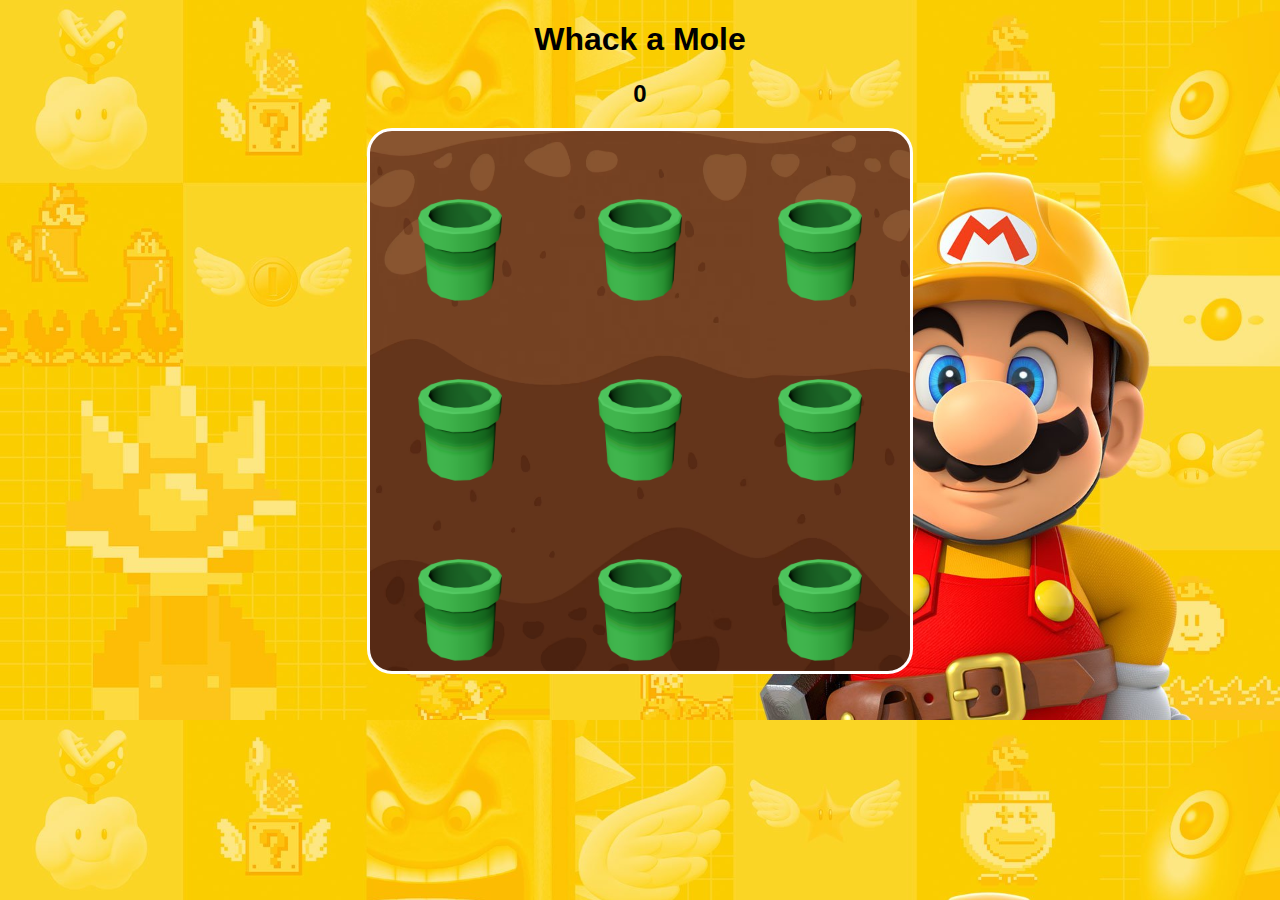
<file: WhackAMole/WhackAMole.html>
<!DOCTYPE html>
<html lang="en">
<head>
    <meta charset="UTF-8">
    <meta name="viewport" content="width=device-width, initial-scale=1.0">
    <title>Whack a Mole</title>
    <link rel="stylesheet" href="mole.css">
    <script src="mole.js"></script>
</head>
<body>
    <h1>Whack a Mole</h1>
    <h2 id="score">0</h2>
    <!-- 3x3 -->
    <div id="board">
    </div>
</body>
</html>
</file>
<file: CSS/styles.css>
* {
    color: blueviolet;
}

h1 {
    font-size: 40px;
}

.grid-container {
    display: grid;
    grid-template-columns: auto auto auto;
    grid-auto-rows: 100px;
    min-width: 200px;
    background-color: #3f257b;
    padding: 8px;
    margin: 0px 50px;
    align-items: center;
    justify-items: center;
}
.grid-item {
    height: 100%;
    width: 100%;
    background-color: rgba(255, 255, 255, 0.8);
    border: 3px solid rgba(0, 0, 0, 0.8);
    /* padding: 20px 0px; */
    /* font-size: 20.em; */
    display: flex;
    justify-content: center;
    align-items: center;
}

.btn {
    font-size: 2pc;
    font-family:Helvetica, Arial, sans-serif; white-space: pre-wrap;
    text-decoration:none;
}

.text1 {
    height: 50px;
    display: flex;
    justify-content: center;
    flex-direction: column;
    font-size: 32px;
    font-weight: bold;
    font-family:Helvetica, Arial, sans-serif; white-space: pre-wrap;
    margin: 20px -20px;
    background-color: rgba(127, 219, 94, 0.8);
}
</file>
<file: 2048 Game/styles.css>
*, *::before, *::after{
    box-sizing: border-box;
    font-family: Arial;
}

body{
    background-color: #333;
    display: flex;
    justify-content: center;
    align-items: center;
    height: 100vh;
    margin: 0;
    font-size: 7.5vmin;
}

#game-board{
    display: grid;
    grid-template-rows: repeat(var(--grid-size), var(--cell-size));
    grid-template-columns: repeat(var(--grid-size), var(--cell-size));
    background-color: #CCC;
    gap: var(--cell-gap);
    border-radius: 1vmin;
    padding: var(--cell-gap);
    position: relative;
}

.cell{
    background-color: #AAA;
    border-radius:  1vmin;
}

.tile{
    position: absolute;
    display: flex;
    justify-content: center;
    align-items: center;
    width: var(--cell-size);
    height: var(--cell-size);
    background-color: red;
    border-radius: 1vmin;
    top: calc(var(--y) * (var(--cell-size) + var(--cell-gap)) + var(--cell-gap));
    left: calc(var(--x) * (var(--cell-size) + var(--cell-gap)) + var(--cell-gap));
    font-weight: bold;
    background-color: hsl(200,50%, var(--background-lightness));
    color: hsl(200, 25%, var(--text-lightness));
    animation: show 200ms ease-in-out;
    transition: 100ms ease-in-out;
}

@keyframes show{
    0%  {
        opacity: .5;
        transform: scale(0);
    }
}
</file>
<file: CSS/snake.css>
body{
    font-family: 'Courier New', Courier, monospace;
    text-align: center;
}
</file>
<file: WhackAMole/mole.css>
body {
    font-family: Arial, Helvetica, sans-serif;
    text-align: center;
    background: url("./mario-bg.jpg");
    background-size: cover;
}

#board {
    width: 540px;
    height: 540px;

    margin: 0 auto;
    display: flex;
    flex-wrap: wrap;

    background: url("./soil.png");
    background-size: cover;
    border: 3px solid white;
    border-radius: 25px;
}

#board div {
    width: 180px; 
    height: 180px;
    background-image: url("./pipe.png");
    background-size: cover;
}

#board div img {
    width: 100px;
    height: 100px;

    user-select: none;
    -moz-user-select: none;
    -webkit-user-drag: none;
    -webkit-user-select: none;
    -ms-user-select: none;
}
</file>
